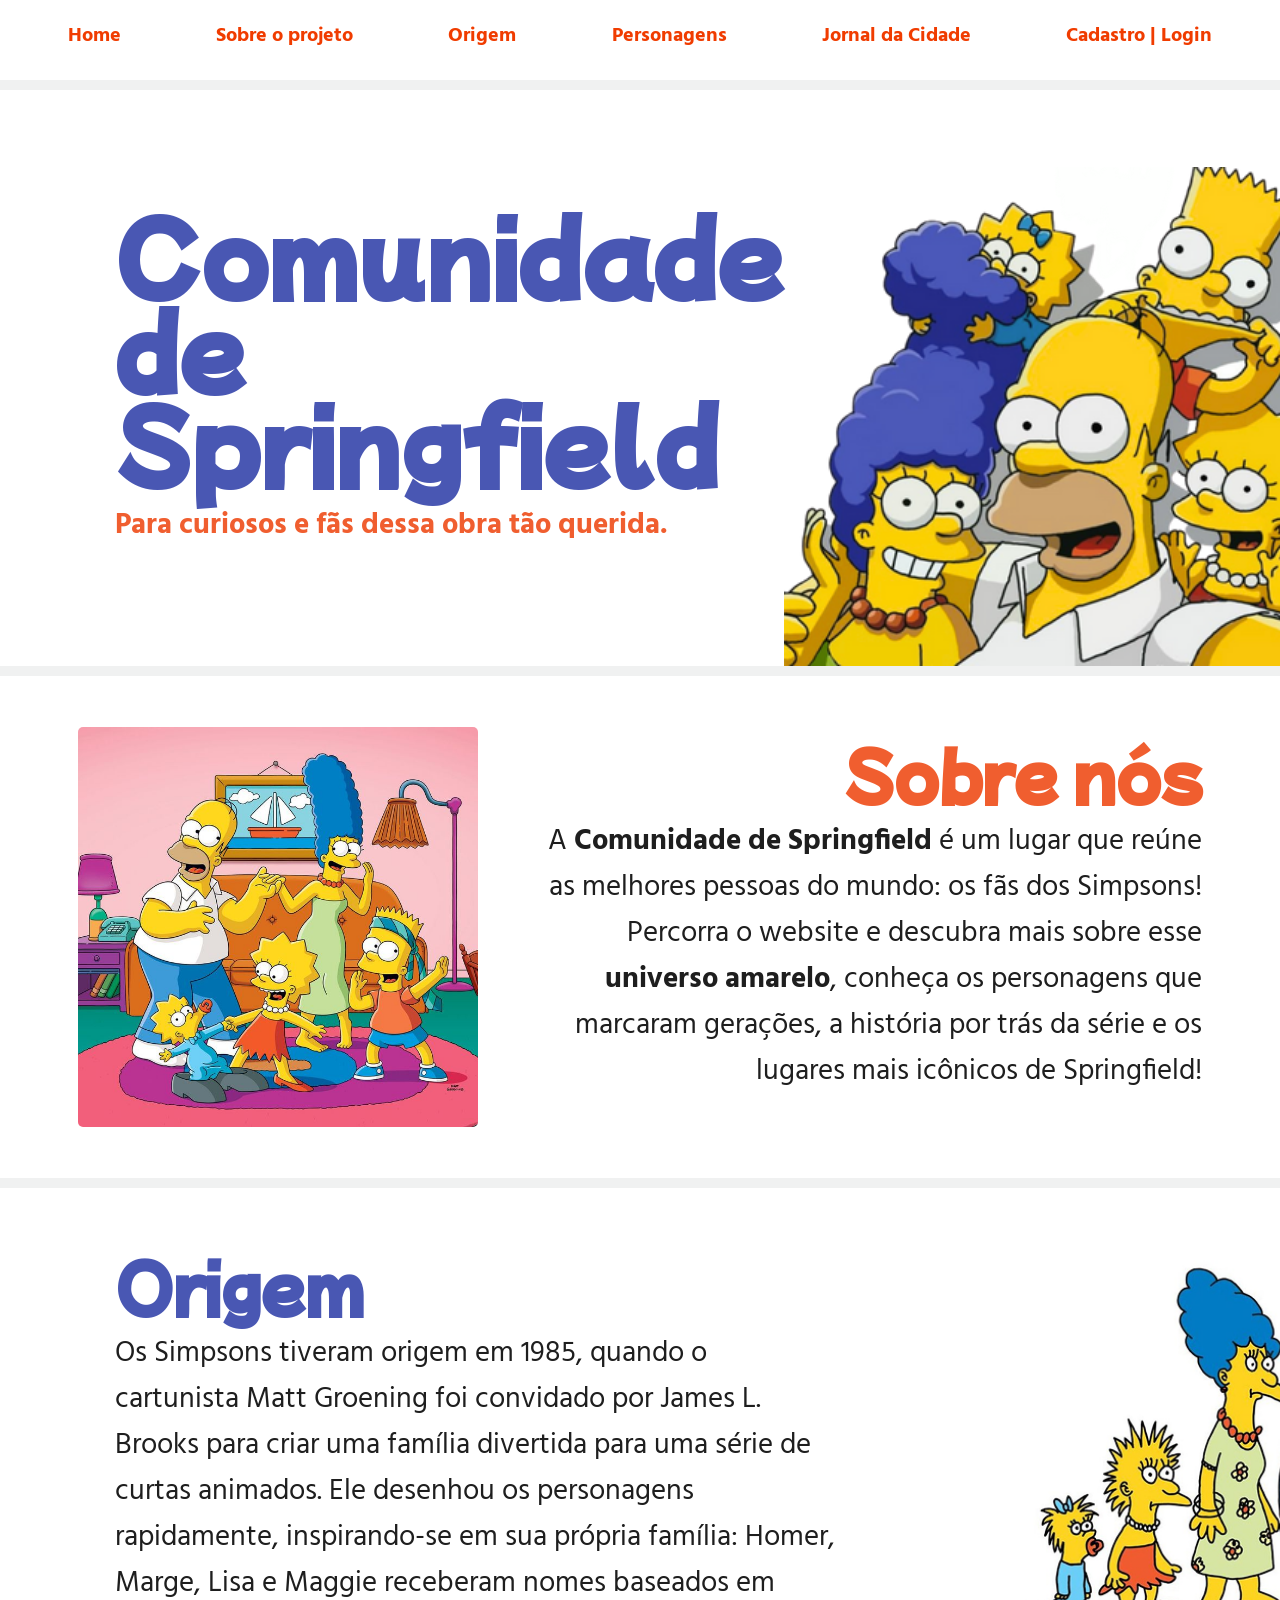
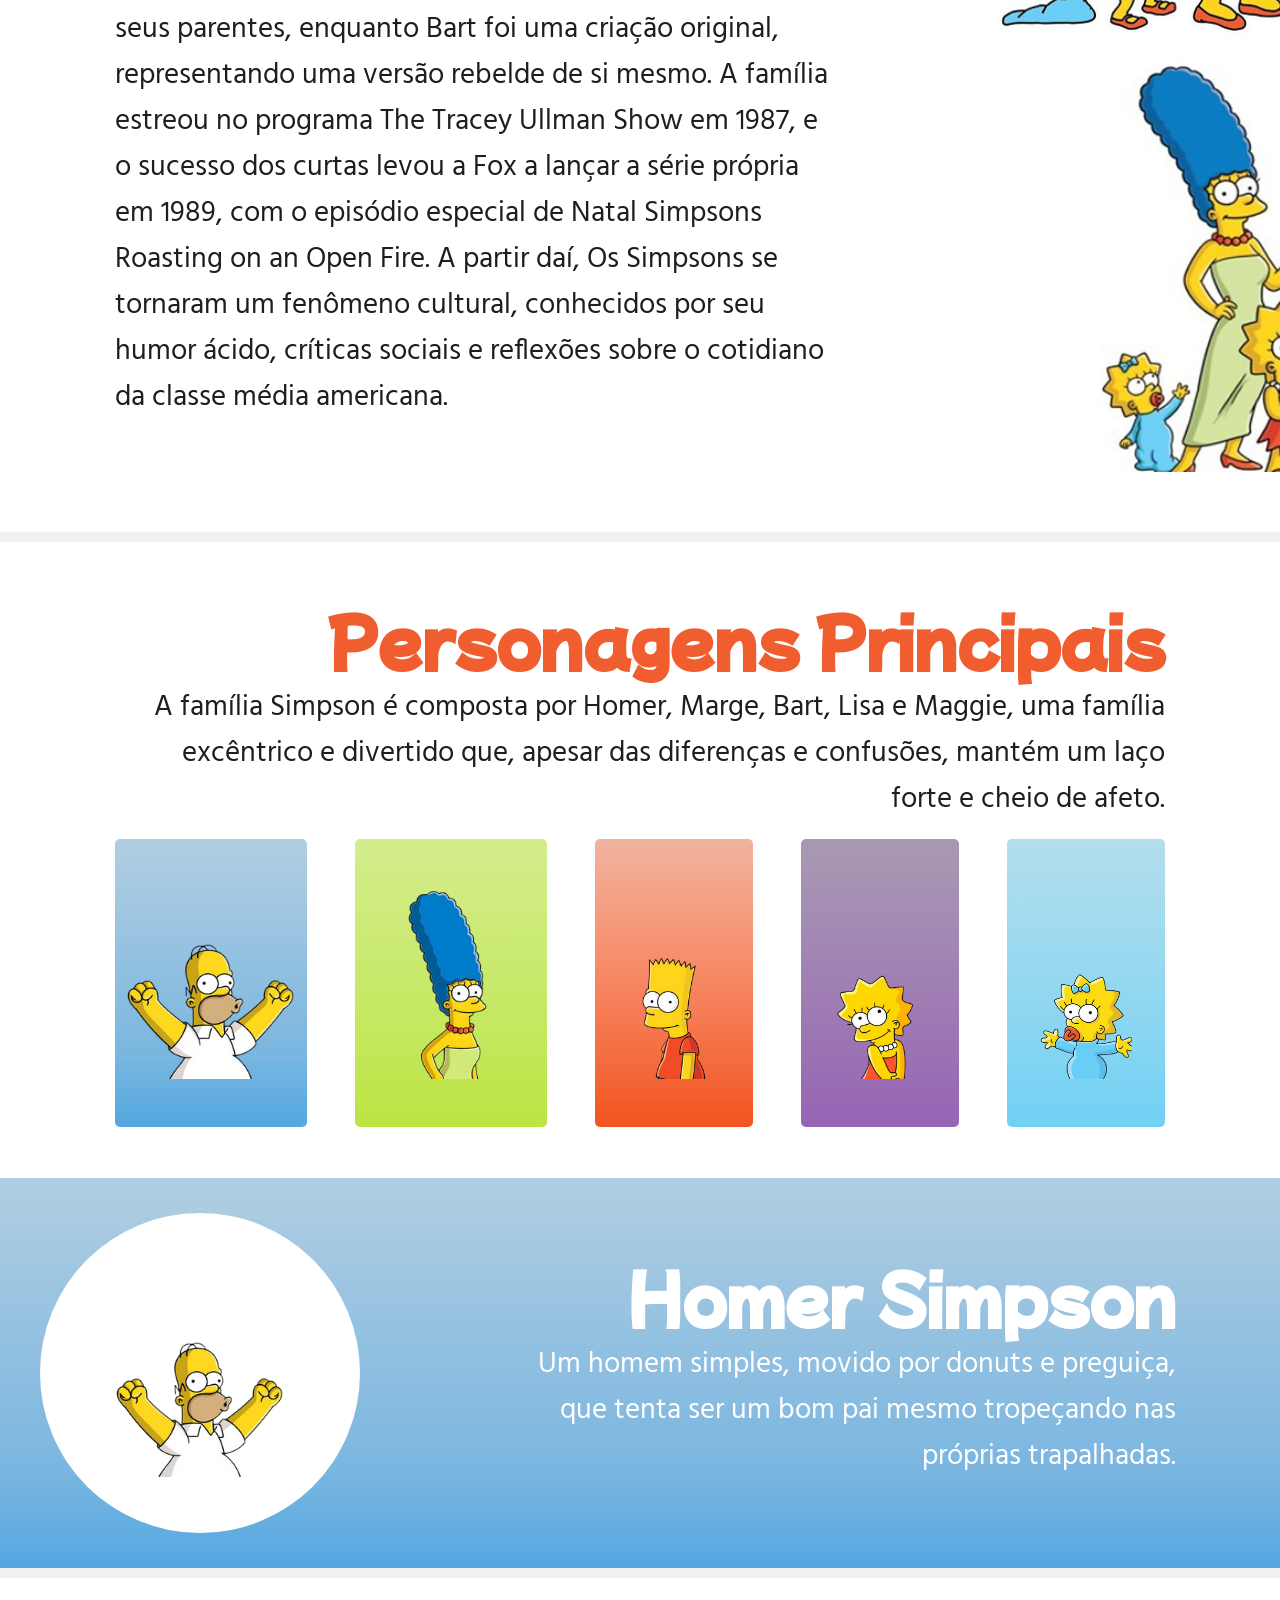
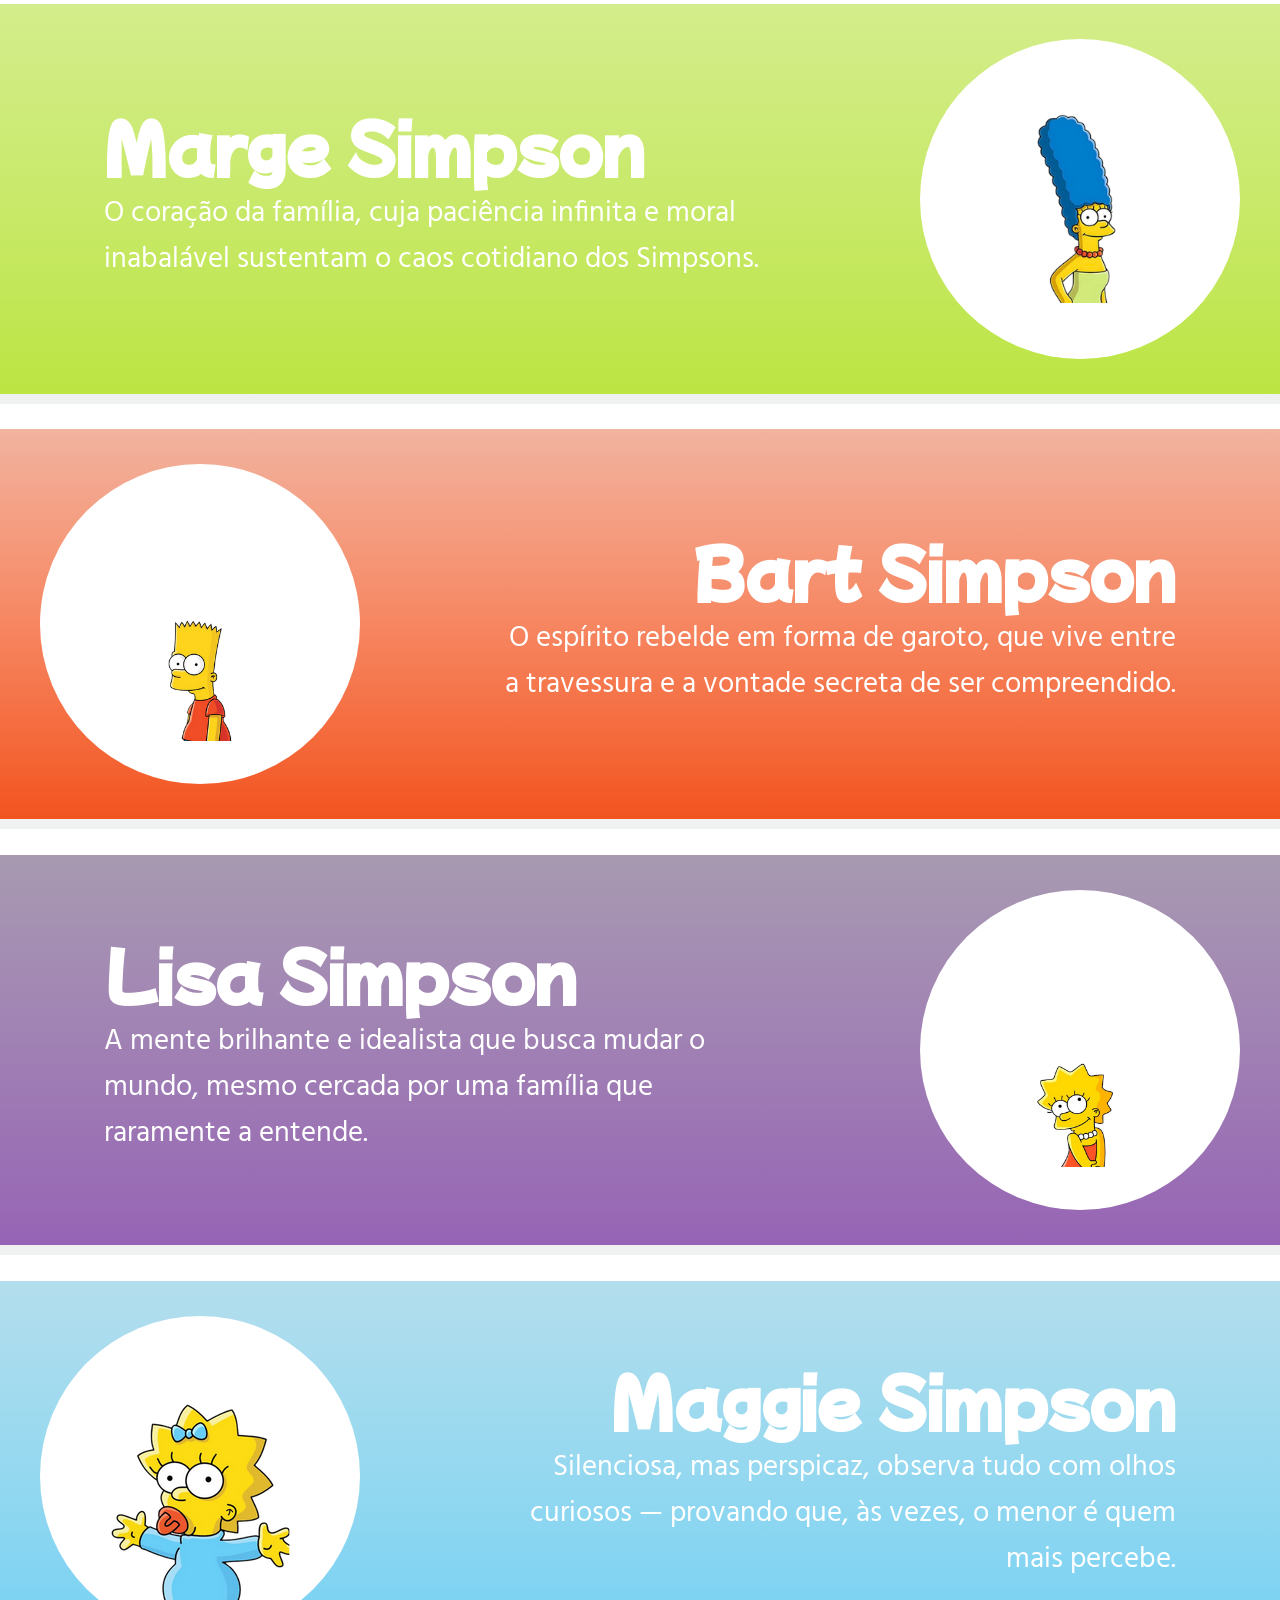
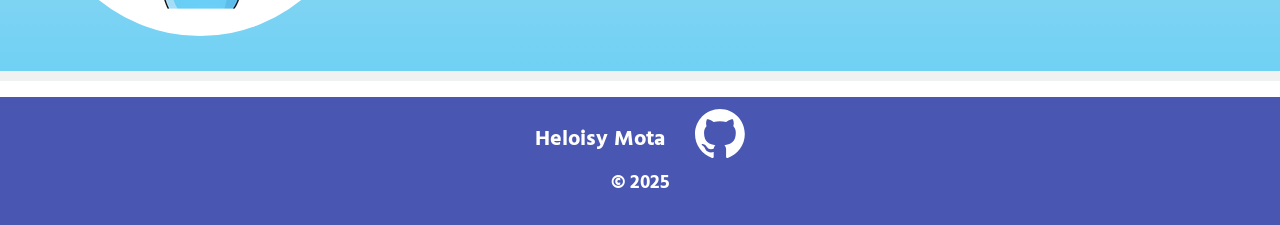
<file: public/index.html>
<!DOCTYPE html>
    <html lang="pt-br">

    <head>
        <meta charset="UTF-8">
        <meta name="viewport" content="width=device-width, initial-scale=1.0">


        <link rel="icon" href="../public/assets/icon-nami.ico" type="image/x-icon">


        <link rel="stylesheet" href="css/style.css">

        <title>Home</title>
    </head>

    <body>
        <header>

            <nav>
                <ul>
                    <li>
                        <a href=index.html>Home</a>
                    </li>
                    <li>
                        <a href=index.html#sobreNos>Sobre o projeto</a>
                    </li>
                    <li>
                        <a href="index.html#origem">Origem</a>
                    </li>
                    <li>
                        <a href="index.html#personagem">Personagens</a>
                    </li>
                    <li>
                        <a href="jornal.html">Jornal da Cidade</a>
                    </li>
                    <li>
                        <a href="cadastro.html">Cadastro | </a><a href="login.html">Login</a>
                    </li>
                </ul>
            </nav>

        </header>

        <main>
            <section id="banner">
                <div id="div_titulo">
                    <h1>Comunidade de Springfield</h1>
                    <h3>Para curiosos e fãs dessa obra tão querida.</h3>
                </div>
                <div id="div_img-banner">
                    <img id="img-banner" src="./assets/imgs/img-banner.png" alt="Imagem de toda a familia simpsons reunida">
                </div>
            </section>

            <section id="sobreNos">
                <img id="img-sobre" src="./assets/imgs/foto-familia3.png" alt="">
                <div class="div_texto">
                    <h1>
                        Sobre nós
                    </h1>
                    <h3>
                        A <b>Comunidade de Springfield</b> é um lugar que reúne as melhores pessoas do mundo: os fãs dos
                        Simpsons!
                        <br>Percorra o website e descubra mais sobre esse <b> universo amarelo</b>, conheça os personagens
                        que marcaram gerações, a história por trás da série e os lugares mais icônicos de Springfield!
                    </h3>
                </div>
            </section>

            <section id="origem">
                <div class="div_texto">
                    <h1>Origem</h1>

                    <h3>
                        Os Simpsons tiveram origem em 1985, quando o cartunista Matt Groening foi convidado por James L.
                        Brooks para criar uma família divertida para uma série de curtas animados. Ele desenhou os
                        personagens rapidamente, inspirando-se em sua própria família: Homer, Marge, Lisa e Maggie receberam
                        nomes baseados em seus parentes, enquanto Bart foi uma criação original, representando uma versão
                        rebelde de si mesmo. A família estreou no programa The Tracey Ullman Show em 1987, e o sucesso dos
                        curtas levou a Fox a lançar a série própria em 1989, com o episódio especial de Natal Simpsons
                        Roasting on an Open Fire. A partir daí, Os Simpsons se tornaram um fenômeno cultural, conhecidos
                        por seu humor ácido, críticas sociais e reflexões sobre o cotidiano da classe média americana.
                    </h3>
                </div>
                <div id="div_img-origem">
                    <img id="img-simpAntigo" src="assets/imgs/img-simpAntigo.png" alt="">
                    <img id="img-simpAtual" src="assets/imgs/img-simpAtual.png" alt="">
                </div>
            </section>

            <section id="personagem">

                <div class="div_texto tituloP">
                    <h1>Personagens Principais</h1>
                    <h3>A família Simpson é composta por Homer, Marge, Bart, Lisa e Maggie, uma família excêntrico e
                        divertido que, apesar das diferenças e confusões, mantém um laço forte e cheio de afeto.</h3>
                </div>

                <div id="div_cards">
                    <div class="card card1">
                        <a href="index.html#homer"><img id="img-homer-card" src="./assets/imgs/img-homer-card.png" alt=""></a>
                    </div>
                    <div class="card card2">
                        <a href="index.html#marge"><img id="img-marge-card" src="./assets/imgs/img-marge-card.png" alt=""></a>
                    </div>
                    <div class="card card3">
                        <a href="index.html#bart"><img id="img-bart-card" src="./assets/imgs/img-bart-card.png" alt=""></a>
                    </div>
                    <div class="card card4">
                        <a href="index.html#lisa"><img id="img-lisa-card" src="./assets/imgs/img-lisa-card.png" alt=""></a>
                    </div>
                    <div class="card card5">
                        <a href="index.html#maggie"><img id="img-mag-card" src="./assets/imgs/img-mag-card.png" alt=""></a>
                    </div>
                </div>

            

            </section>

            <section id="apresentacaoPersonagem">
                <div id="div_apresentacao">

                    <div class="div_personagem p1" id="homer">

                        <div class="circulo-perso ">
                            <img id="img-homer-card" src="./assets/imgs/img-homer-card.png" alt=""></a>
                        </div>

                        <div class="div_texto impar">
                            <h1>Homer Simpson</h1>
                            <h3>Um homem simples, movido por donuts e preguiça, que tenta ser um bom pai mesmo tropeçando
                                nas próprias trapalhadas.</h3>
                        </div>

                    </div>

                    <div class="div_personagem p2 " id="marge">

                        <div class="div_texto par">
                            <h1>Marge Simpson</h1>
                            <h3>O coração da família, cuja paciência infinita e moral inabalável sustentam o caos cotidiano
                                dos Simpsons.</h3>
                        </div>
                        <div class="circulo-perso">

                            <img id="img-marge-card" src="./assets/imgs/img-marge-card.png" alt="">
                        </div>

                    </div>

                    <div class="div_personagem p3" id="bart">
                        <div class="circulo-perso">

                            <img id="img-bart-card" src="./assets/imgs/img-bart-card.png" alt="">
                        </div>
                        <div class="div_texto impar">
                            <h1>Bart Simpson</h1>
                            <h3>O espírito rebelde em forma de garoto, que vive entre a travessura e a vontade secreta
                                de ser compreendido.</h3>
                        </div>
                    </div>

                    <div class="div_personagem p4" id="lisa">

                        <div class="div_texto par">
                            <h1>Lisa Simpson</h1>
                            <h3>A mente brilhante e idealista que busca mudar o mundo, mesmo cercada por uma família que
                                raramente a entende.</h3>
                        </div>
                        <div class="circulo-perso">

                            <img id="img-lisa-card" src="./assets/imgs/img-lisa-card.png" alt="">
                        </div>

                    </div>
                    <div class="div_personagem p5" id="maggie">
                        <div class="circulo-perso">

                            <img id="img-maggie-card" src="./assets/imgs/img-mag-card.png" alt="">
                        </div>
                        <div class="div_texto impar">
                            <h1>Maggie Simpson</h1>
                            <h3>Silenciosa, mas perspicaz, observa tudo com olhos curiosos — provando que, às vezes, o
                                menor é quem mais percebe.</h3>
                        </div>
                    </div>
                    </div>

            </section>
        
        </main>

        <footer>
            <div class="div_conteudo-footer">
                <div class="footer-p1">
                    <h3>Heloisy Mota</h3>
                    <a href="https://github.com/HeloisyOM/projetoIndividual"><img src="./assets/imgs/logo-git.svg" alt="logo git hub" width="50px"></a>
                </div>
                <div class="footer-p2">
                <h4>© 2025</h4>
                </div>
            </div>
        </footer>

    </body>
    </html>
</file>
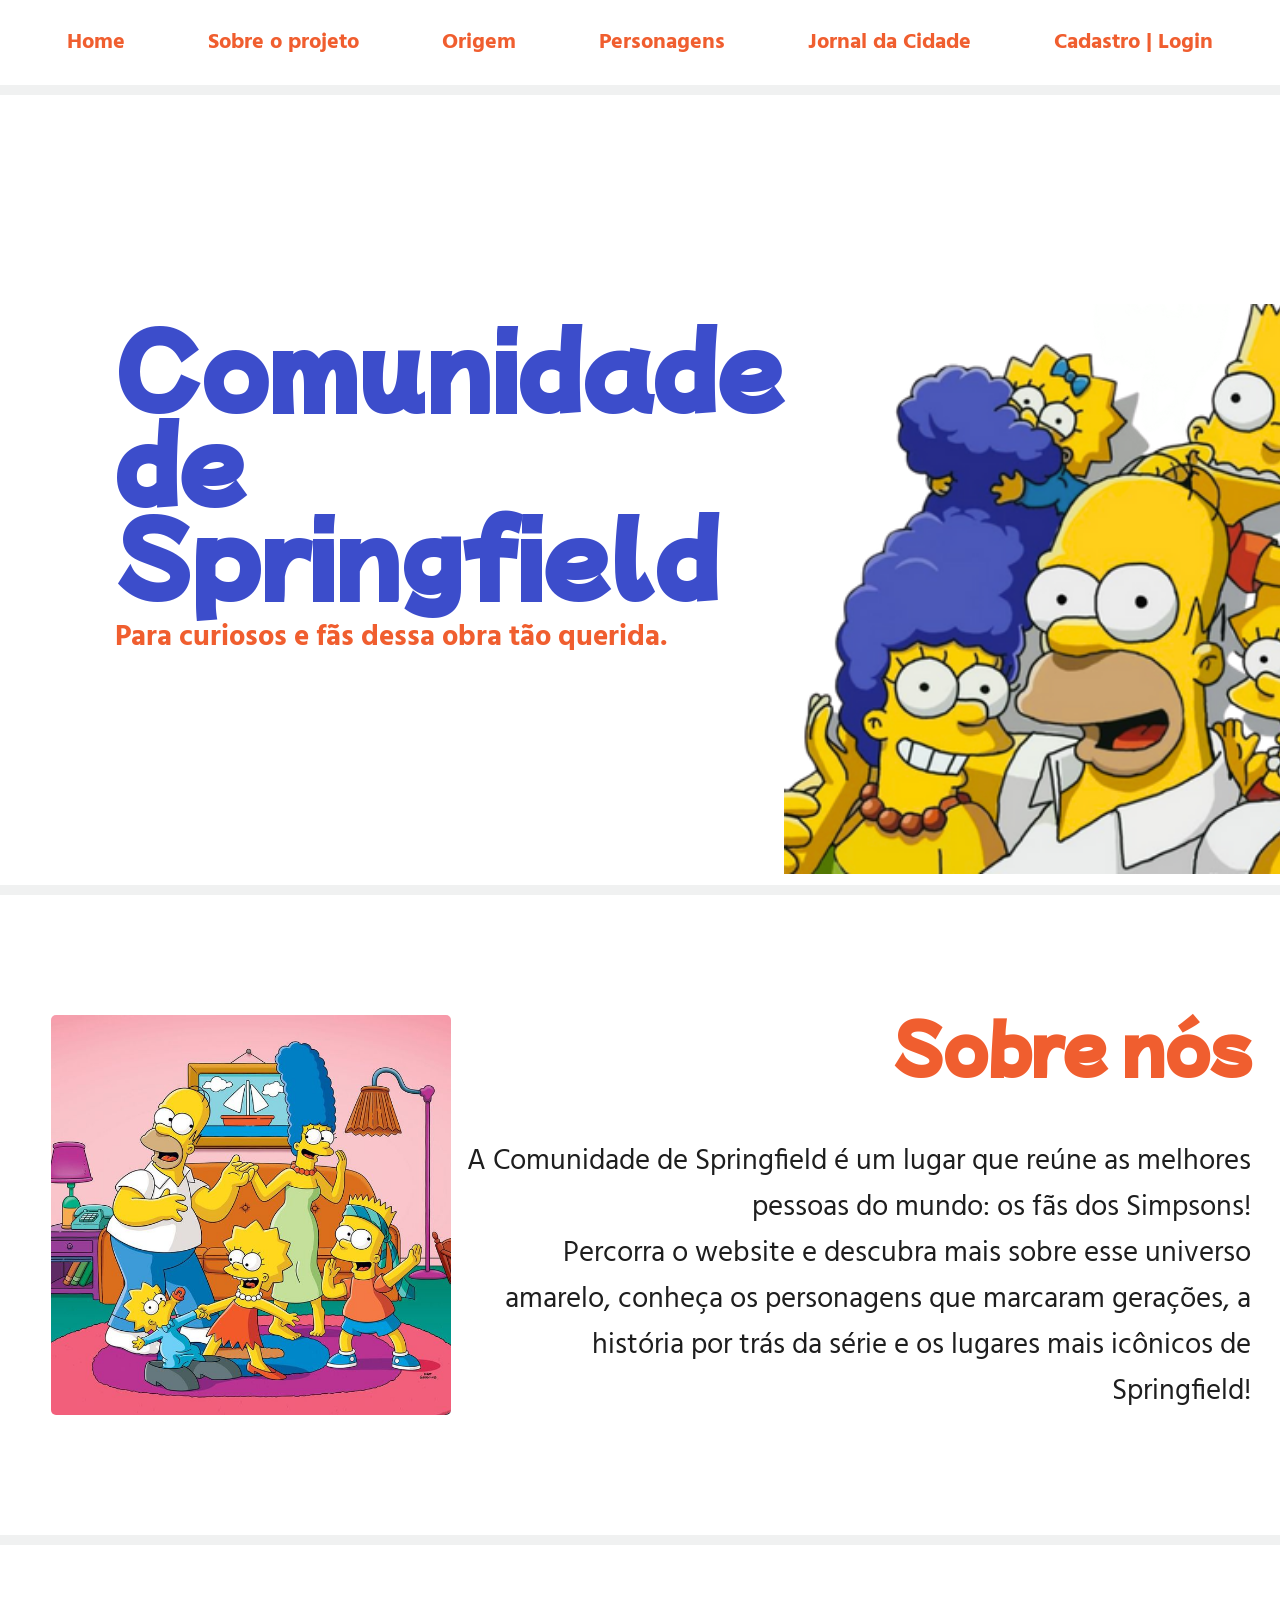
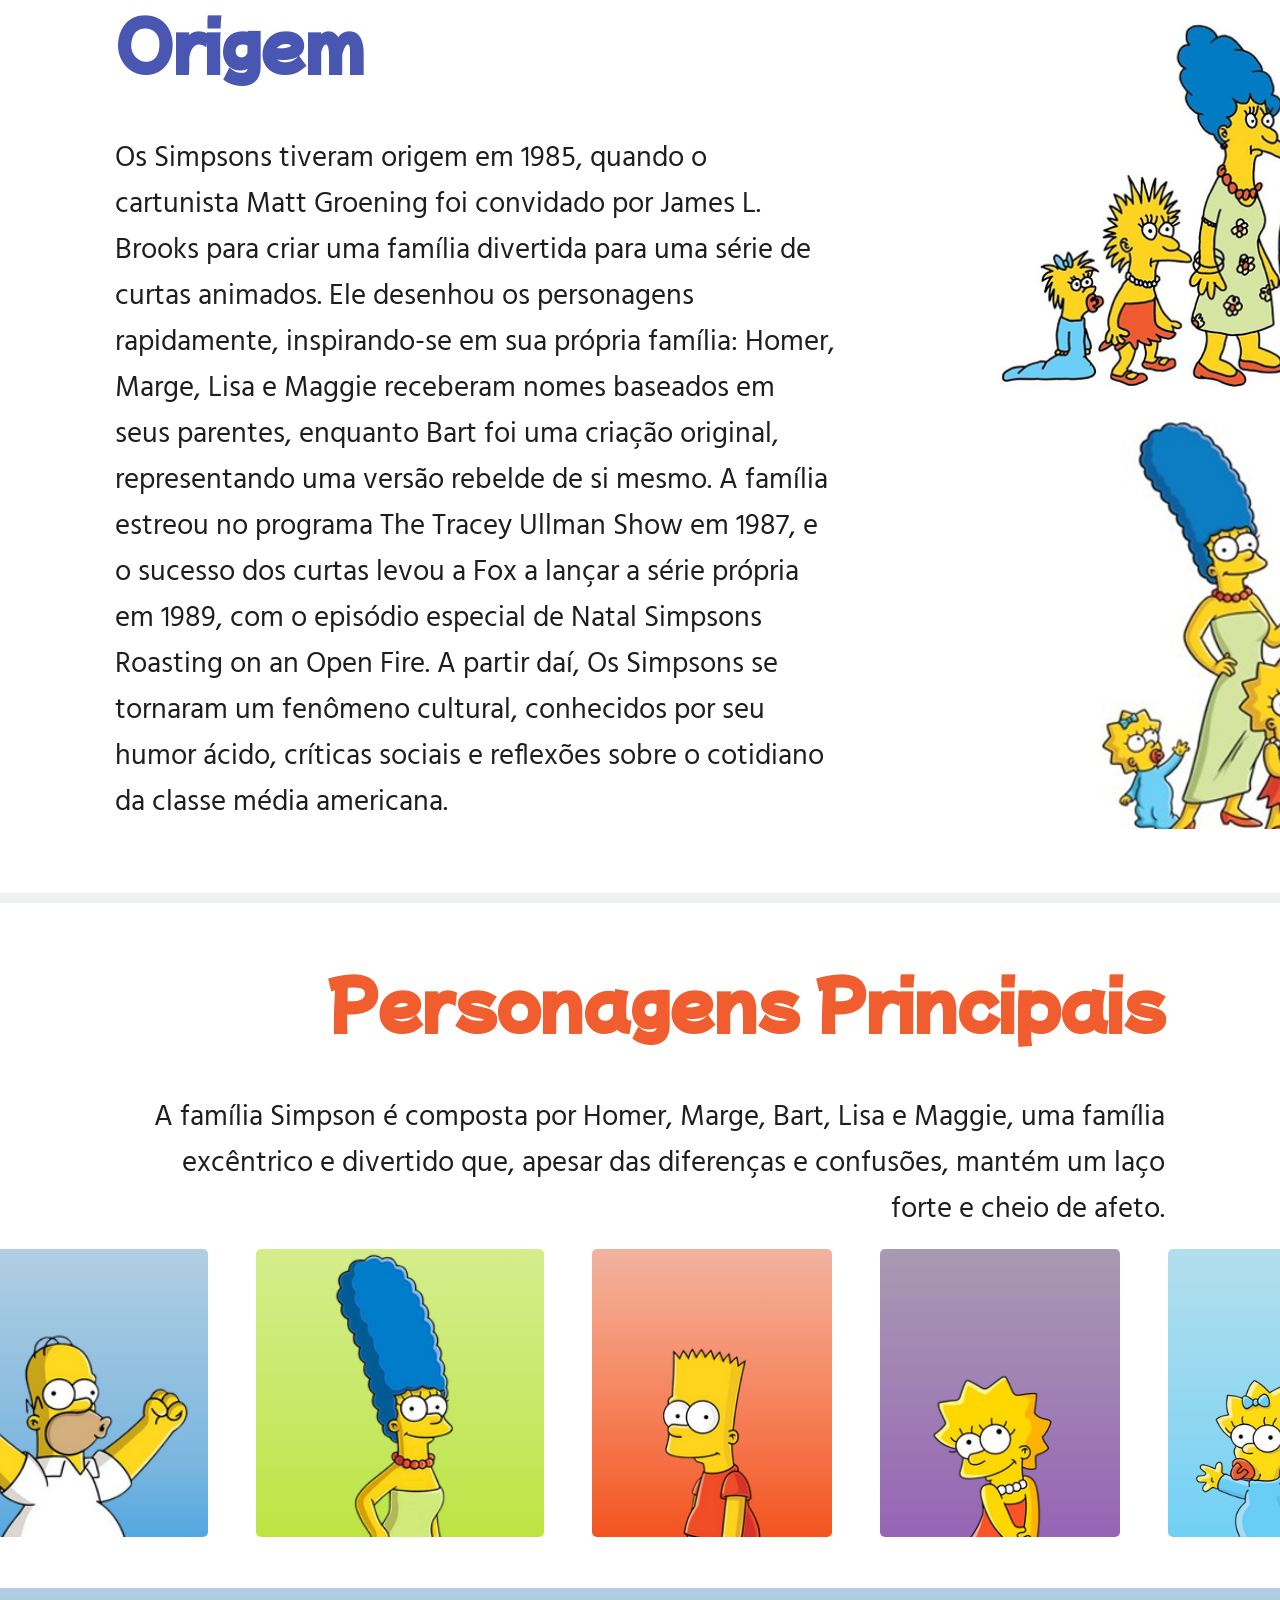
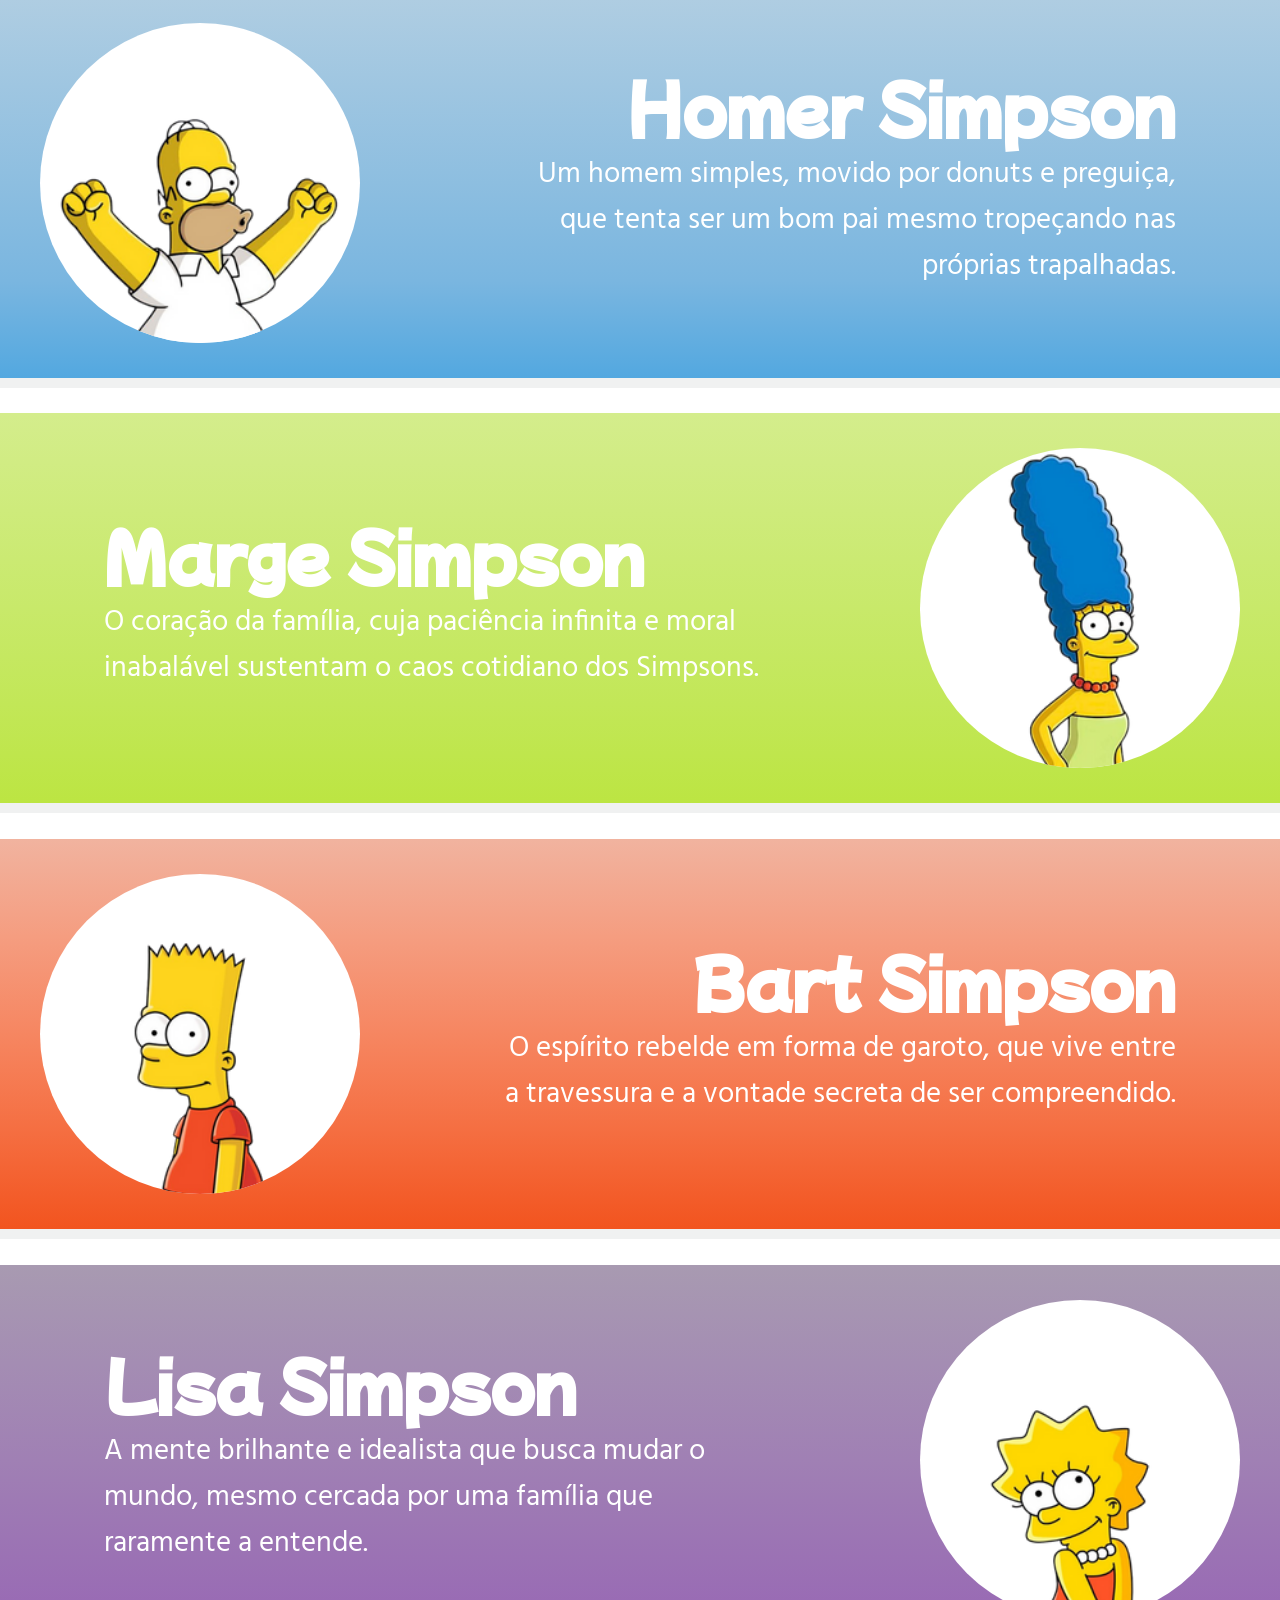
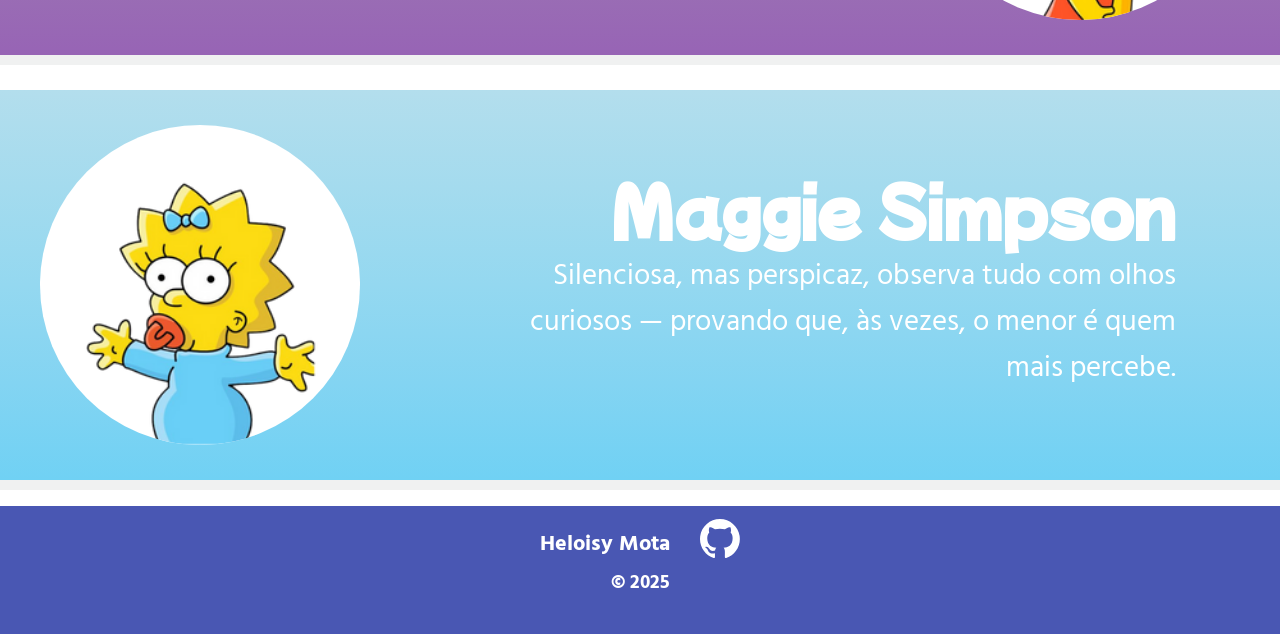
<file: web-data-viz/public/index.html>
<!DOCTYPE html>
    <html lang="pt-br">

    <head>
        <meta charset="UTF-8">
        <meta name="viewport" content="width=device-width, initial-scale=1.0">


        <link rel="icon" href="../public/assets/icon-nami.ico" type="image/x-icon">


        <link rel="stylesheet" href="css/style.css">

        <title>Home</title>
    </head>

    <body>
        <header>

            <nav>
                <ul>
                    <li>
                        <a href=index.html>Home</a>
                    </li>
                    <li>
                        <a href=index.html#sobreNos>Sobre o projeto</a>
                    </li>
                    <li>
                        <a href="index.html#origem">Origem</a>
                    </li>
                    <li>
                        <a href="index.html#personagem">Personagens</a>
                    </li>
                    <li>
                        <a href="jornal.html">Jornal da Cidade</a>
                    </li>
                    <li>
                        <a href="cadastro.html">Cadastro | </a><a href="login.html">Login</a>
                    </li>
                </ul>
            </nav>

        </header>

        <main>
            <section id="banner">
                <div id="div_titulo">
                    <h1>Comunidade de Springfield</h1>
                    <h3>Para curiosos e fãs dessa obra tão querida.</h3>
                </div>
                <div id="div_img-banner">
                    <img id="img-banner" src="./assets/imgs/img-banner.png" alt="Imagem de toda a familia simpsons reunida">
                </div>
            </section>

            <section id="sobreNos">
                <img id="img-sobre" src="./assets/imgs/foto-familia3.png" alt="">
                <div class="div_texto">
                    <h1>
                        Sobre nós
                    </h1>
                    <h3>
                        A <span>Comunidade de Springfield</span> é um lugar que reúne as melhores pessoas do mundo: os fãs dos
                        Simpsons!
                        <br>Percorra o website e descubra mais sobre esse <span> universo amarelo</span>, conheça os personagens
                        que marcaram gerações, a história por trás da série e os lugares mais icônicos de Springfield!
                    </h3>
                </div>
            </section>

            <section id="origem">
                <div class="div_texto">
                    <h1>Origem</h1>

                    <h3>
                        Os Simpsons tiveram origem em 1985, quando o cartunista Matt Groening foi convidado por James L.
                        Brooks para criar uma família divertida para uma série de curtas animados. Ele desenhou os
                        personagens rapidamente, inspirando-se em sua própria família: Homer, Marge, Lisa e Maggie receberam
                        nomes baseados em seus parentes, enquanto Bart foi uma criação original, representando uma versão
                        rebelde de si mesmo. A família estreou no programa The Tracey Ullman Show em 1987, e o sucesso dos
                        curtas levou a Fox a lançar a série própria em 1989, com o episódio especial de Natal Simpsons
                        Roasting on an Open Fire. A partir daí, Os Simpsons se tornaram um fenômeno cultural, conhecidos
                        por seu humor ácido, críticas sociais e reflexões sobre o cotidiano da classe média americana.
                    </h3>
                </div>
                <div id="div_img-origem">
                    <img id="img-simpAntigo" src="assets/imgs/img-simpAntigo.png" alt="">
                    <img id="img-simpAtual" src="assets/imgs/img-simpAtual.png" alt="">
                </div>
            </section>

            <section id="personagem">

                <div class="div_texto tituloP">
                    <h1>Personagens Principais</h1>
                    <h3>A família Simpson é composta por Homer, Marge, Bart, Lisa e Maggie, uma família excêntrico e
                        divertido que, apesar das diferenças e confusões, mantém um laço forte e cheio de afeto.</h3>
                </div>

                <div id="div_cards">
                    <div class="card card1">
                        <a href="index.html#homer"><img id="img-homer-card" src="./assets/imgs/img-homer-card.png" alt=""></a>
                    </div>
                    <div class="card card2">
                        <a href="index.html#marge"><img id="img-marge-card" src="./assets/imgs/img-marge-card.png" alt=""></a>
                    </div>
                    <div class="card card3">
                        <a href="index.html#bart"><img id="img-bart-card" src="./assets/imgs/img-bart-card.png" alt=""></a>
                    </div>
                    <div class="card card4">
                        <a href="index.html#lisa"><img id="img-lisa-card" src="./assets/imgs/img-lisa-card.png" alt=""></a>
                    </div>
                    <div class="card card5">
                        <a href="index.html#maggie"><img id="img-mag-card" src="./assets/imgs/img-mag-card.png" alt=""></a>
                    </div>
                </div>
            </section>

            <section id="apresentacaoPersonagem">
                <div id="div_apresentacao">

                    <div class="div_personagem p1" id="homer">

                        <div class="circulo-perso ">
                            <img id="img-homer-card" src="./assets/imgs/img-homer-card.png" alt=""></a>
                        </div>

                        <div class="div_texto impar">
                            <h1>Homer Simpson</h1>
                            <h3>Um homem simples, movido por donuts e preguiça, que tenta ser um bom pai mesmo tropeçando
                                nas próprias trapalhadas.</h3>
                        </div>

                    </div>

                    <div class="div_personagem p2 " id="marge">

                        <div class="div_texto par">
                            <h1>Marge Simpson</h1>
                            <h3>O coração da família, cuja paciência infinita e moral inabalável sustentam o caos cotidiano
                                dos Simpsons.</h3>
                        </div>
                        <div class="circulo-perso">

                            <img id="img-marge-card" src="./assets/imgs/img-marge-card.png" alt="">
                        </div>

                    </div>

                    <div class="div_personagem p3" id="bart">
                        <div class="circulo-perso">

                            <img id="img-bart-card" src="./assets/imgs/img-bart-card.png" alt="">
                        </div>
                        <div class="div_texto impar">
                            <h1>Bart Simpson</h1>
                            <h3>O espírito rebelde em forma de garoto, que vive entre a travessura e a vontade secreta
                                de ser compreendido.</h3>
                        </div>
                    </div>

                    <div class="div_personagem p4" id="lisa">

                        <div class="div_texto par">
                            <h1>Lisa Simpson</h1>
                            <h3>A mente brilhante e idealista que busca mudar o mundo, mesmo cercada por uma família que
                                raramente a entende.</h3>
                        </div>
                        <div class="circulo-perso">

                            <img id="img-lisa-card" src="./assets/imgs/img-lisa-card.png" alt="">
                        </div>

                    </div>
                    <div class="div_personagem p5" id="maggie">
                        <div class="circulo-perso">

                            <img id="img-maggie-card" src="./assets/imgs/img-mag-card.png" alt="">
                        </div>
                        <div class="div_texto impar">
                            <h1>Maggie Simpson</h1>
                            <h3>Silenciosa, mas perspicaz, observa tudo com olhos curiosos — provando que, às vezes, o
                                menor é quem mais percebe.</h3>
                        </div>
                    </div>
                    </div>

            </section>
        
        </main>

        <footer>
            <div class="div_conteudo-footer">
                <div class="footer-p1">
                    <h3>Heloisy Mota</h3>
                    <a href="https://github.com/HeloisyOM/ComunidadeDeSpringfield.git"><img src="./assets/icon/logo-git.svg" alt="logo git hub" width="40px"></a>
                </div>
                <div class="footer-p2">
                <h4>© 2025</h4>
                </div>
            </div>
        </footer>

    </body>
    </html>
</file>
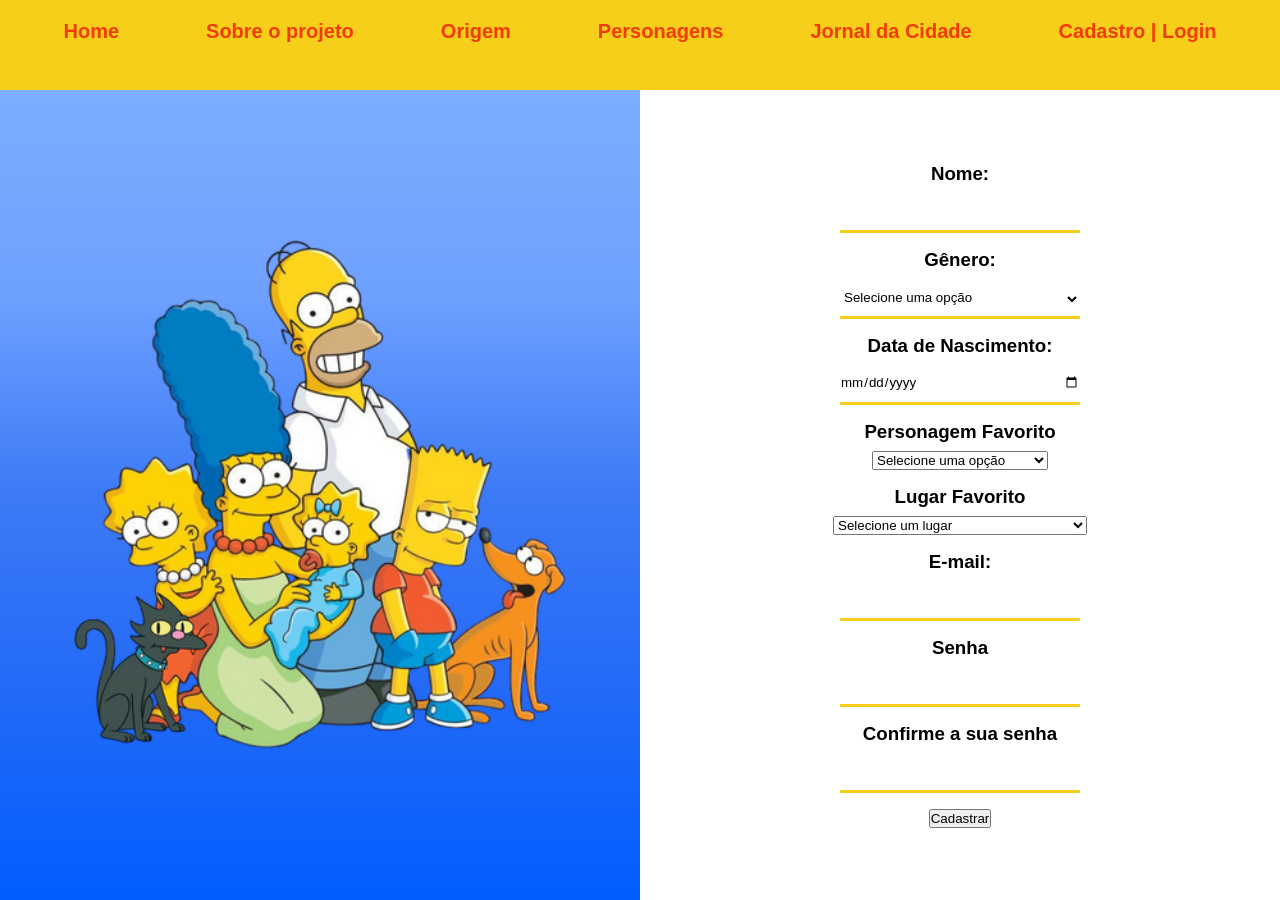
<file: public/cadastro.html>
<!DOCTYPE html>
    <html lang="pt-br">

    <head>
    <meta charset="UTF-8">
    <meta name="viewport" content="width=device-width, initial-scale=1.0">

  <script src="./js/sessao.js"></script>

    <link rel="icon" href="../public/assets/icon-nami.ico" type="image/x-icon">


    <link rel="stylesheet" href="css/cadLogin.css">

    <title>Cadastre-se</title>
    </head>

    <body>
    <header>

    <nav>
        <ul>
            <li>
                <a href=index.html>Home</a>
            </li>
            <li>
                <a href=index.html#sobreNos>Sobre o projeto</a>
            </li>
            <li>
                <a href="index.html#origem">Origem</a>
            </li>
            <li>
                <a href="index.html#personagem">Personagens</a>
            </li>
            <li>
                <a href=jornal.html>Jornal da Cidade</a>
            </li>
            <li>
                <a href="cadastro.html">Cadastro | </a><a href="login.html">Login</a>
            </li>
        </ul>
    </nav>

    </header>

    <main>
        <div class="alerta_erro">
      <div class="card_erro" id="cardErro">
        <span id="mensagem_erro"></span>
      </div>
    </div>
    <div id="div_lateral">
      <img src="../public/assets/imgs/img-banner2.png" id="img-cad" alt="Ajudante do papai noel e a bola de neve II">
    </div>
    <div id="div_conteudo-cadastro">
    
        <div id="cadastro_p1">

                <div class="div_campo">
                    <h3>Nome:</h3>
                    <input type="text" id="input_nome" class="campo">
                </div>

                <div class="div_campo">
                    <h3>Gênero:</h3>
                    <select id="select_genero" class="campo">
                        <option disabled selected value="#">Selecione uma opção</option>
                        <option value="F">Feminino</option>
                        <option value="M">Masculino</option>
                        <option value="O">Outros</option>
                    </select>
                </div>
                <div class="div_campo">

                    <h3>Data de Nascimento:</h3>
                    <input type="date" id="input_dtNasc"class="campo">
                </div>
                <div class="div_campo">
                    <h3>Personagem Favorito</h3>
                    <select id="select_personagem">
                    <option disabled selected value="#">Selecione uma opção</option>
                    <option value="10">Homer Simpson</option>
                    <option value="11">Marge Simpson</option>
                    <option value="12">Bart Simpson</option>
                    <option value="13">Lisa Simpson</option>
                    <option value="14">Maggie Simpson</option>
                    <option value="15">Sideshow Bob</option>
                    <option value="16">Ned Flanders</option>
                    <option value="17">Milhouse Van Houten</option>
                    <option value="18">Krusty</option>
                    <option value="19">Moe Szyslak</option>
                    <option value="20">Chef Wiggum</option>
                    <option value="21">Ralph Wiggum</option>
                    <option value="22">Apu Nahasapeemapetilon</option>
                    <option value="23">Montgomery Burns</option>
                    <option value="24">Smithers</option>
                    <option value="25">Cara dos Quadrinhos</option>
                    <option value="26">Nelson Muntz</option>
                    <option value="27">Edna Krabappel</option>
                    <option value="28">Skinner</option>
                    <option value="29">Patty Bouvier</option>
                    <option value="30">Selma Bouvier</option>
                </select>
                </div>

                <div class="div_campo">
                    <h3>Lugar Favorito</h3>
                    <select id="select_lugar">
                        <option disabled selected value="#">Selecione um lugar</option>
                        <option value="20">Bar do Moe</option>
                        <option value="21">A Casa dos Simpsons</option>
                        <option value="22">Usina Nuclear de Springfield</option>
                        <option value="23">Escola Elementar de Springfield</option>
                        <option value="24">Kwik-E-Mart</option>
                        <option value="25">Igreja de Springfield</option>
                        <option value="26">Krusty Burger</option>
                        <option value="27">Hospital Geral de Springfield</option>
                        <option value="28">Prefeitura de Springfield</option>
                        <option value="29">Departamento de Polícia de Springfield</option>
                        <option value="30">Casa do Flanders</option>
                        <option value="31">Casa do Milhouse</option>
                        <option value="32">Canal 6 (TV)</option>
                        <option value="33">Incêndio de Pneus (Tire Fire)</option>
                        <option value="34">Museu de Springfield</option>
                        <option value="35">Estádio de Springfield</option>
                        <option value="36">Asilo – Retirement Castle</option>
                    </select>

                </div>
                
                <div class="div_campo">
                    <h3>E-mail:</h3>
                    <input type="text" id="input_email"class="campo">
                </div>

                <div class="div_campo">
                    <h3>Senha</h3>
                    <input type="text" id="input_senha"class="campo">
                </div>

                <div class="div_campo">
                    <h3>Confirme a sua senha</h3>
                    <input type="text" id="input_confirmacao"class="campo">
                </div>
                
                <div class="div_btn">
                    <button onclick="cadastrar()">Cadastrar</button>
                </div>


            </div>

        <div id="cadastro_p2" style="display: none;">
            <div class="div_campo">
                    <h3>Por que você gosta tanto de Simpsons?</h3>
                    <textarea name="" maxlength=200 id="txtArea_msg"></textarea>
                </div>
                <button onclick="cadastrarMensagem()">Enviar</button>
        </div>
            <div id="div_aguardar" class="loading-div">
        </div>

        <div id="div_erros_login"></div>
    </div>

    </main>



    </body>

    </html>
<script>

  // Array para armazenar empresas cadastradas para validação de código de ativação 

  var idUsuarioAtual =0;

  function cadastrar() {
    // aguardar();

    //Recupere o valor da nova input pelo nome do id
    // Agora vá para o método fetch logo abaixo
    var personagem = select_personagem.value;
    var lugarFavorito = select_lugar.value;
    var nome = input_nome.value;
    var dtNasc = input_dtNasc.value;
    var genero = select_genero.value;
    var email = input_email.value;
    var senha = input_senha.value;
    var confirmacaoSenha = input_confirmacao.value;

    // Verificando se há algum campo em branco
    if (
      nome == "" ||
      email == "" ||
      senha == "" ||
      confirmacaoSenha == "" 
    ) {
      cardErro.style.display = "block";
      mensagem_erro.innerHTML =
        "(Mensagem de erro para todos os campos em branco)";

      finalizarAguardar();
      return false;
    } 
   else {
      setInterval(sumirMensagem, 5000);
    }

    /* // Verificando se o código de ativação é de alguma empresa cadastrada
    for (let i = 0; i < listaEmpresasCadastradas.length; i++) {
      if (listaEmpresasCadastradas[i].codigo_ativacao == codigoVar) {
        idEmpresaVincular = listaEmpresasCadastradas[i].id
        console.log("Código de ativação válido.");
        break;
      } else {
        cardErro.style.display = "block";
        mensagem_erro.innerHTML = "(Mensagem de erro para código inválido)";
        finalizarAguardar();
      }
    } */

    // Enviando o valor da nova input
    fetch("/usuarios/cadastrar", {
      method: "POST",
      headers: {
        "Content-Type": "application/json",
      },
      body: JSON.stringify({
        // crie um atributo que recebe o valor recuperado aqui
        // Agora vá para o arquivo routes/usuario.js
        personagemServer : personagem,
        lugarfavServer : lugarFavorito,
        nomeServer: nome,
        dtnascServer: dtNasc,
        generoServer : genero,
        emailServer: email,
        senhaServer: senha,
      }),
    })
      .then(function (resposta) {
      console.log("resposta: ", resposta);

       if (!resposta.ok) {
        throw "Houve um erro ao tentar realizar o cadastro!";
       }
       else{
         return resposta.json(); /*retorna em json o que foi mandado no controller para poder armazenar o id*/
       }
      
    })
      .then(json => {
        idUsuarioAtual = json.insertId; /*Armazena o últido id inserido*/
        console.log("ID do usuário cadastrado:", idUsuarioAtual) /*mostra no console*/

          cadastro_p2.style.display = "block";
          cadastro_p1.style.display = "none";
          cardErro.style.display = "block";

          limparFormulario();
          finalizarAguardar();
         
        })
      .catch(function (resposta) {
        console.log(`#ERRO: ${resposta}`);
        finalizarAguardar();
      });

    return false;
  }

  /* // Listando empresas cadastradas 
  function listar() {
    fetch("/empresas/listar", {
      method: "GET",
    })
      .then(function (resposta) {
        resposta.json().then((empresas) => {
          empresas.forEach((empresa) => {
            listaEmpresasCadastradas.push(empresa);

            console.log("listaEmpresasCadastradas")
            console.log(listaEmpresasCadastradas[0].codigo_ativacao)
          });
        });
      })
      .catch(function (resposta) {
        console.log(`#ERRO: ${resposta}`);
      });
  }
 */

 function cadastrarMensagem(){

    var mensagem = txtArea_msg.value
      fetch("/mensagem/cadastrar", {
      method: "POST",
      headers: {
        "Content-Type": "application/json",
      },
      body: JSON.stringify({
        // crie um atributo que recebe o valor recuperado aqui
        // Agora vá para o arquivo routes/usuario.js
       
        msgServer:mensagem,
        idUsuario: idUsuarioAtual
      }),
    })
      .then(function (resposta) {
        console.log("resposta: ", resposta);

        if (resposta.ok) {
         
          mensagem_erro.innerHTML =
            "Cadastro realizado com sucesso! Redirecionando para tela de Login...";

          setTimeout(() => {
            window.location = "login.html";
          }, "2000");

          cardErro.style.display = "block";

      /* finalizarAguardar();*/
         } else {
          throw "Houve um erro ao tentar realizar o cadastro!";
        }
      })
      .catch(function (resposta) {
        console.log(`#ERRO: ${resposta}`);
        finalizarAguardar();
      });
    return false;
  }

  function sumirMensagem() {
    cardErro.style.display = "none";
  }
</script>
</file>
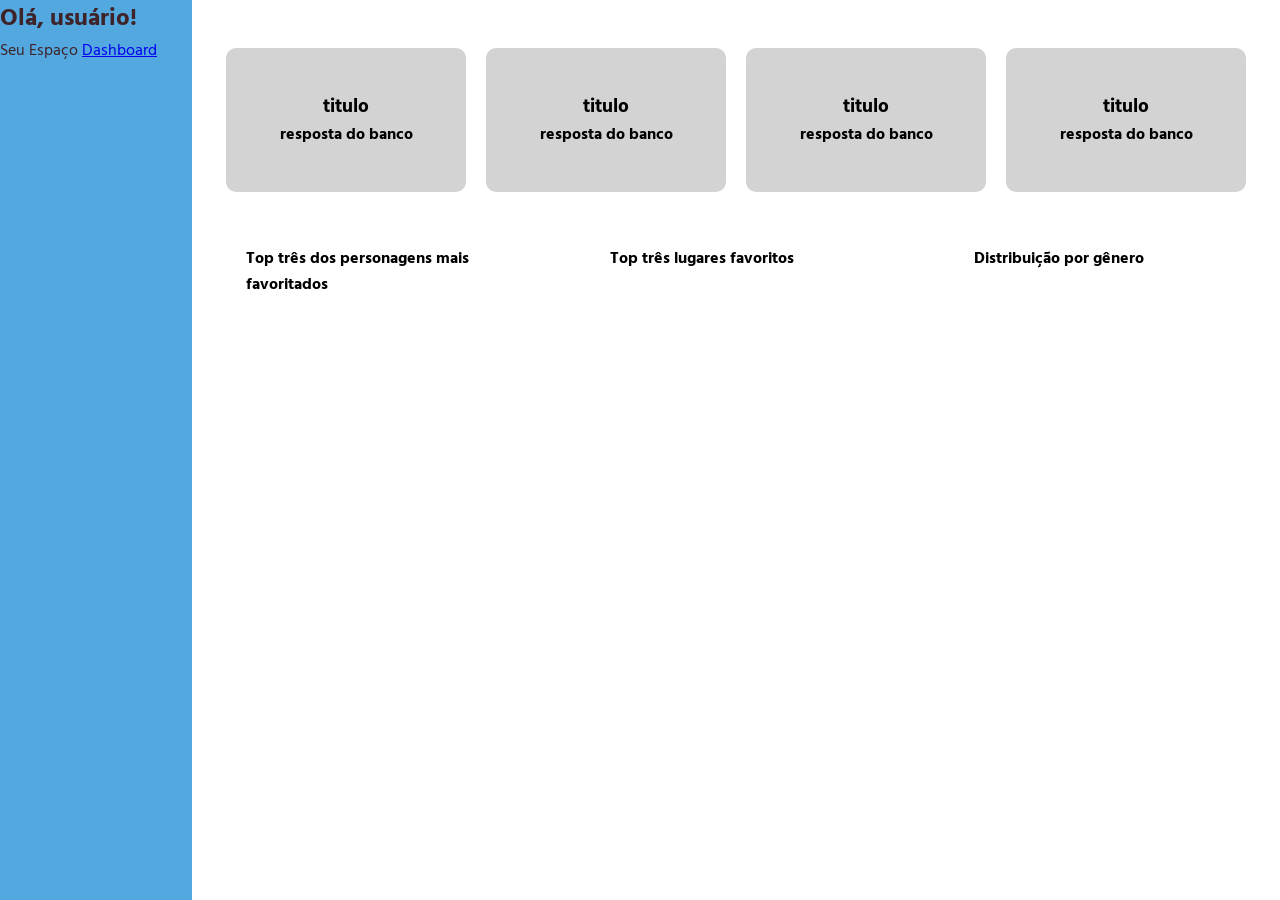
<file: public/info-user.html>
<!DOCTYPE html>
<html lang="en">
<head>
    <meta charset="UTF-8">
    <meta name="viewport" content="width=device-width, initial-scale=1.0">
    <title>Document</title>
    <link rel="stylesheet" href="css/dash.css">
</head>
<body>
    <body>
    
    <main>
        <div class="navbar-lateral">
            <div class="lateral-saudacoes">
                <div class="lateral-titulo">
                    <span id="foto_usuario"></span>
                    <h2>Olá, <span id="nome_user">usuário</span>!</h2>
                </div>

                <div class="lateral-opcoes">
                   
                        <a href="infos_user"></a><span>Seu Espaço</span></a>
                    

                    <a href="./dashboard.html">
                        <span>Dashboard</span>
                    </a>

                </div>
            </div>
        </div>
            <div id="div_conteudo-dash">

                <div class="div_kpis">

                    <div class="kpi">
                        <h3>titulo</h3>
                        <h4 id="kpi_perso">resposta do banco</h4>
                    </div>
                    
                    <div class="kpi">
                        <h3>titulo</h3>
                        <h4 id="kpi_lugar">resposta do banco</h4>
                    </div>
                    <div class="kpi">
                        <h3>titulo</h3>
                        <h4 id="kpi_genero">resposta do banco</h4>
                    </div>
                    <div class="kpi">
                        <h3>titulo</h3>
                        <h4>resposta do banco</h4>
                    </div>
                </div>

                <div class="div_graficos">
                    <div class="graficos">
                        <div class="grafico1">
                            <h4>Top três dos personagens mais favoritados</h4>
                            <canvas id="grafico_Top3P"></canvas>
                    </div>
                    <div class="grafico1">
                            <h4>Top três lugares favoritos</h4>
                            <canvas id="grafico_Top3L"></canvas>
                    </div>
                    <div class="grafico1">
                            <h4>Distribuição por gênero</h4>
                            <canvas id="grafico_Genero"></canvas>
                    </div>
                    </div>
            </div>
    </main>
</body>
</html>

<script>
    
    function carregarDados(){
        
        var nomeUsuario = sessionStorage.NOME_USUARIO;
        nome_user.innerHTML =nomeUsuario;
    }
</script>
</file>
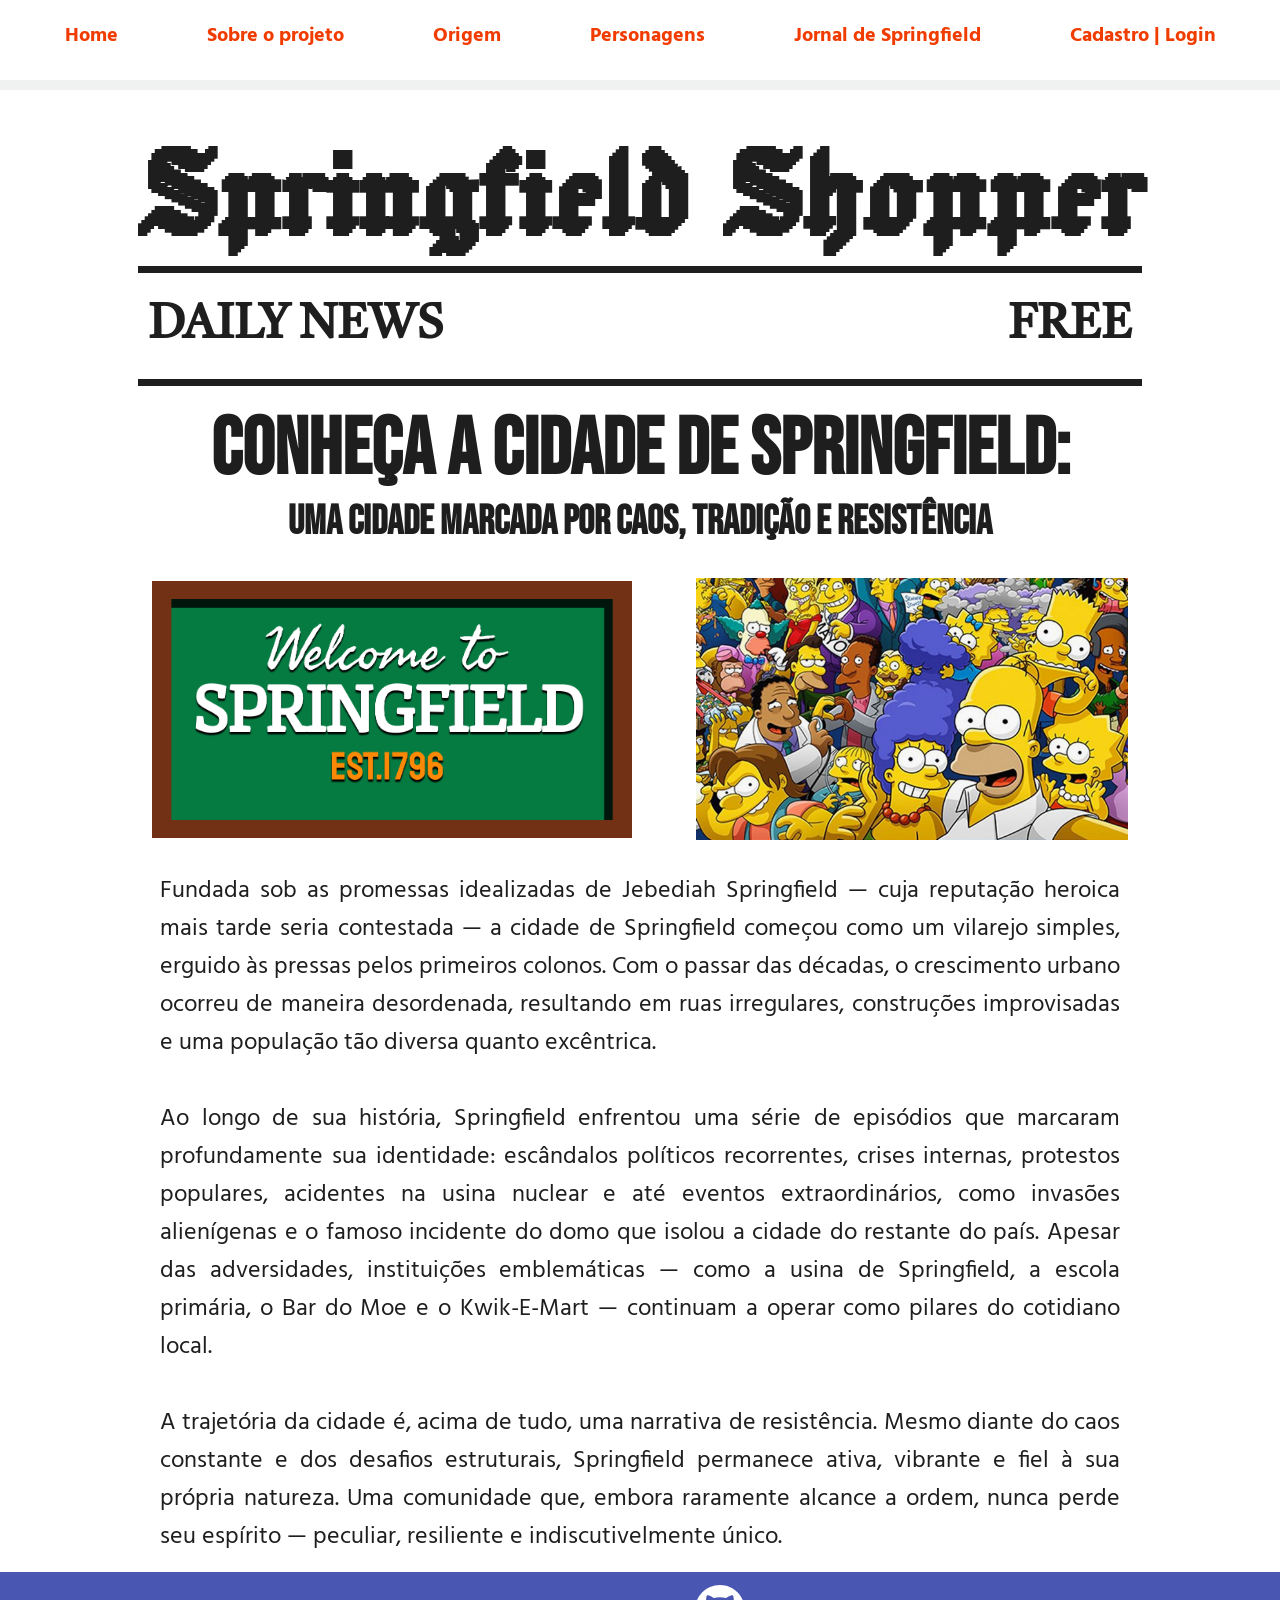
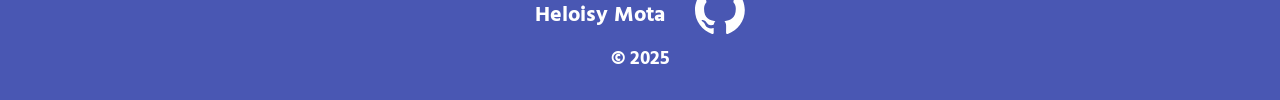
<file: public/jornal.html>
<!DOCTYPE html>
<html lang="en">

<head>
    <meta charset="UTF-8">
    <meta name="viewport" content="width=device-width, initial-scale=1.0">
    <title>Springfield Shopper</title>
    <link rel="stylesheet" href="css/style.css">

</head>

<body>
    <header>

        <nav>
            <ul>
                <li>
                    <a href=index.html>Home</a>
                </li>
                <li>
                    <a href=index.html#sobreNos>Sobre o projeto</a>
                </li>
                <li>
                    <a href="index.html#origem">Origem</a>
                </li>
                <li>
                    <a href="index.html#personagem">Personagens</a>
                </li>
                <li>
                    <a href=jornal.html>Jornal de Springfield</a>
                </li>
                <li>
                    <a href="cadastro.html">Cadastro | </a><a href="login.html">Login</a>
                </li>
            </ul>
        </nav>
    </header>

    <main>
        <div id="div_conteudo-jornal">
            <div id="div_titulo-jornal">
                <h1>Springfield Shopper</h1>
                <div id="div_subtitulo">
                    <h3>DAILY NEWS</h3>
                    <h3>FREE</h3>
                </div>
            </div>

            <div id="manchete">
                <h1>CONHEÇA A CIDADE DE SPRINGFIELD:</h1>
                <h2>UMA CIDADE MARCADA POR CAOS, TRADIÇÃO E RESISTÊNCIA</h2>
            </div>


            <div class="div_img">
                <img id="img-bemvindo" src="./assets/imgs/placa-bemvindo.png" alt="">
                <img id="img-cidadaos" src="./assets/imgs/foto-cidadoesSimpsons1.png" alt="">

            </div>

            <div id="div_corpo-jornal">
                <p>Fundada sob as promessas idealizadas de Jebediah Springfield — cuja reputação heroica mais tarde
                    seria contestada — a cidade de Springfield começou como um vilarejo simples, erguido às pressas
                    pelos primeiros colonos. Com o passar das décadas, o crescimento urbano ocorreu de maneira
                    desordenada, resultando em ruas irregulares, construções improvisadas e uma população tão diversa
                    quanto excêntrica.</p>
                <br>
                <p>Ao longo de sua história, Springfield enfrentou uma série de episódios que marcaram profundamente sua
                    identidade: escândalos políticos recorrentes, crises internas, protestos populares, acidentes na
                    usina nuclear e até eventos extraordinários, como invasões alienígenas e o famoso incidente do domo
                    que isolou a cidade do restante do país. Apesar das adversidades, instituições emblemáticas — como a
                    usina de Springfield, a escola primária, o Bar do Moe e o Kwik-E-Mart — continuam a operar como
                    pilares do cotidiano local.</p>
                <br>
                <p>A trajetória da cidade é, acima de tudo, uma narrativa de resistência. Mesmo diante do caos constante
                    e dos desafios estruturais, Springfield permanece ativa, vibrante e fiel à sua própria natureza. Uma
                    comunidade que, embora raramente alcance a ordem, nunca perde seu espírito — peculiar, resiliente e
                    indiscutivelmente único.</p>

            </div>

        </div>

    </main>
    <footer>
        <div class="div_conteudo-footer">
            <div class="footer-p1">
                <h3>Heloisy Mota</h3>
                <a href="https://github.com/HeloisyOM/projetoIndividual"><img src="./assets/imgs/logo-git.svg"
                        alt="logo git hub" width="50px"></a>
            </div>
            <div class="footer-p2">
                <h4>© 2025</h4>
            </div>
        </div>
    </footer>
</body>

</html>
</file>
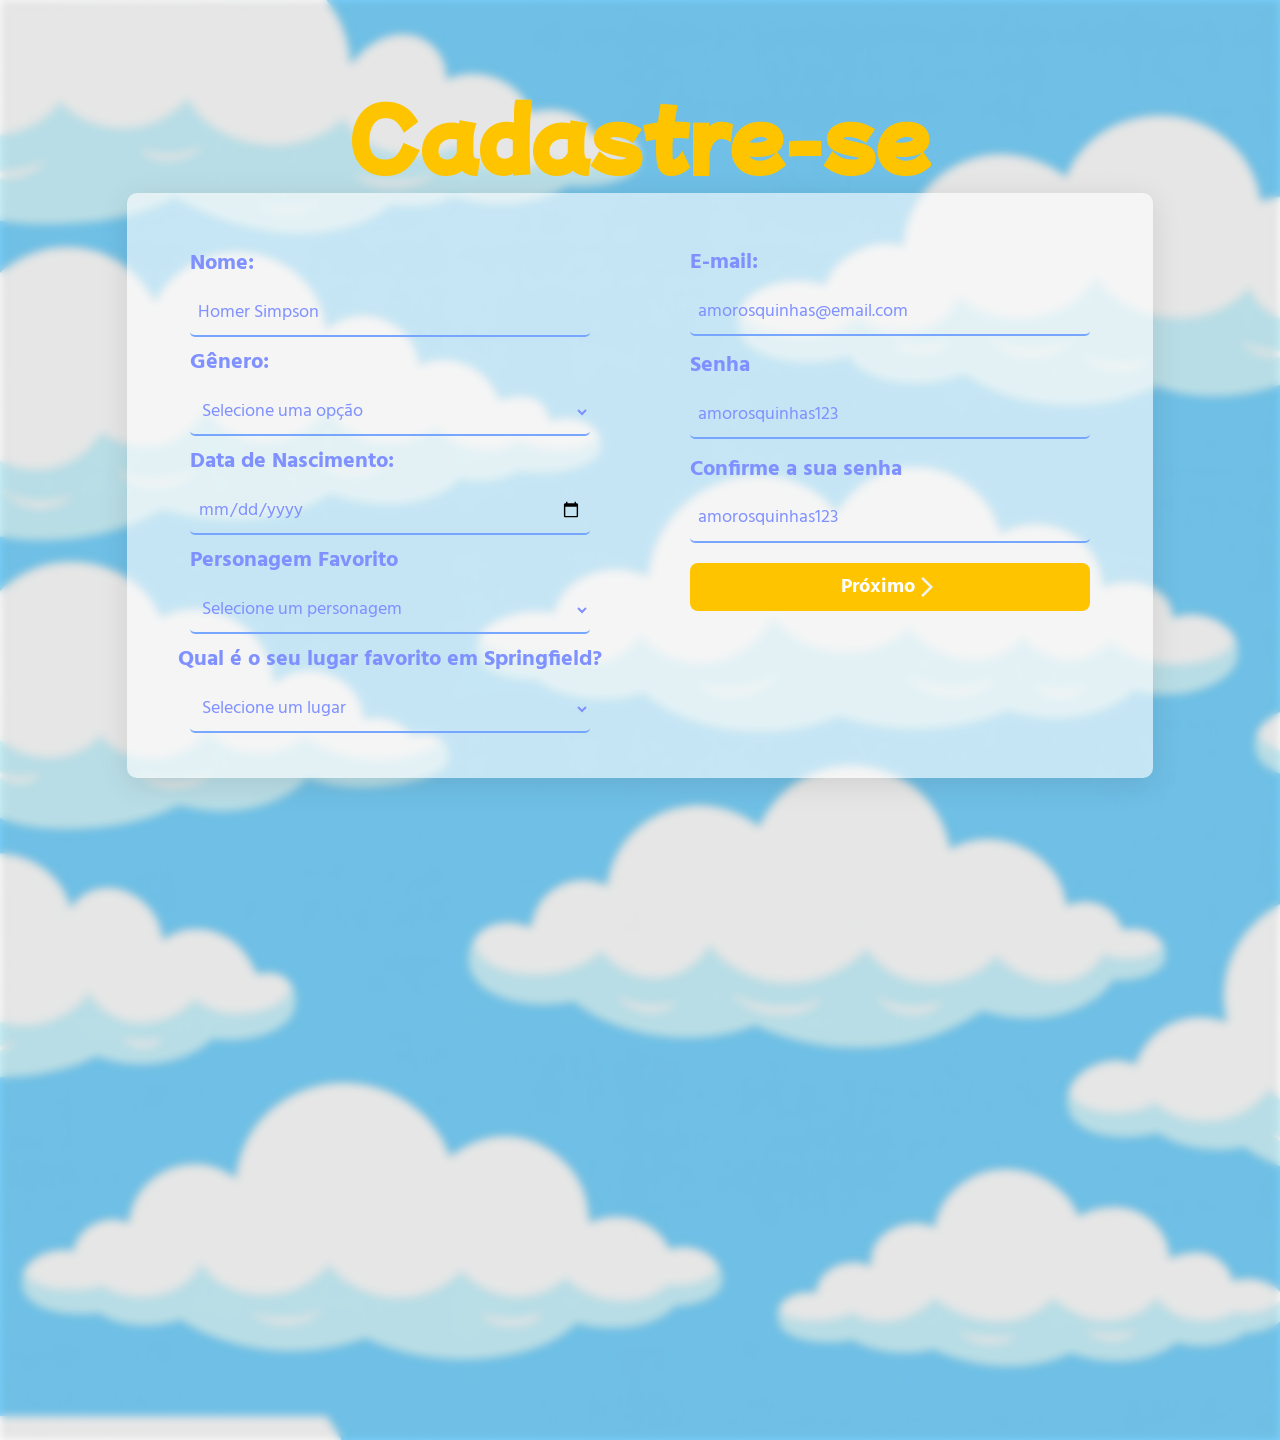
<file: web-data-viz/public/cadastro.html>
<!DOCTYPE html>
<html lang="pt-br">

<head>
  <meta charset="UTF-8">
  <meta name="viewport" content="width=device-width, initial-scale=1.0">

  <script src="./js/sessao.js"></script>

  <link rel="icon" href="../public/assets/icon-nami.ico" type="image/x-icon">


  <link rel="stylesheet" href="css/cadLogin.css">

  <title>Cadastro</title>
</head>

<body>
  <div class="div_background">

    <nav>
      <div class="div-menu">

        <ul>
          <li>
            <a href=index.html>Home</a>
          </li>
          <li>
            <a href=index.html#sobreNos>Sobre o projeto</a>
          </li>
          <li>
            <a href="index.html#origem">Origem</a>
          </li>
          <li>
            <a href="index.html#personagem">Personagens</a>
          </li>
          <li>
            <a href=jornal.html>Jornal da Cidade</a>
          </li>
          <li>
            <a href="cadastro.html">Cadastro </a> | <a href="login.html">Login</a>
          </li>
        </ul>
      </div>
    </nav>


    <div class="alerta_erro">
      <div class="card_erro" id="cardErro">
        <span id="mensagem_erro"></span>
      </div>
    </div>

    <main>
      <h2>Cadastre-se</h2>

      <div id="div_conteudo-cadastro">

        <div id="cadastro_p1">

          <div class="div_campo">
            <h3>Nome:</h3>
            <input type="text" id="input_nome" class="campo" placeholder="Homer Simpson">
          </div>

          <div class="div_campo">
            <h3>Gênero:</h3>
            <select id="select_genero" class="select">
              <option disabled selected value="#">Selecione uma opção</option>
              <option>Feminino</option>
              <option>Masculino</option>
              <option>Outros</option>
            </select>
          </div>
          <div class="div_campo">

            <h3>Data de Nascimento:</h3>
            <input type="date" id="input_dtNasc" class="campo">
          </div>
          <div class="div_campo">
            <h3>Personagem Favorito</h3>
            <select id="select_personagem" class="select">
                <option disabled selected value="#">Selecione um personagem</option>
                <option value="1">Apu Nahasapeemapetilon</option>
                <option value="2">Bart Simpson</option>
                <option value="3">Carl Carlson</option>
                <option value="4">Cara dos Quadrinhos</option>
                <option value="5">Chief Wiggum</option>
                <option value="6">Homer Simpson</option>
                <option value="7">Krusty, o Palhaço</option>
                <option value="8">Lenny Leonard</option>
                <option value="9">Lisa Simpson</option>
                <option value="10">Marge Simpson</option>
                <option value="11">Milhouse Van Houten</option>
                <option value="12">Maggie Simpson</option>
                <option value="13">Moe Szyslak</option>
                <option value="14">Montgomery Burns</option>
                <option value="15">Ned Flanders</option>
                <option value="16">Nelson Muntz</option>
                <option value="17">Seymour Skinner</option>
                <option value="18">Vovó Simpson</option>
                <option value="19">Waylon Smithers</option>
              </select>

          </div>

          <div class="div_campo">
            <h3>Qual é o seu lugar favorito em Springfield?</h3>
            <select id="select_lugar" class="select">
              <option disabled selected value="#">Selecione um lugar</option>
              <option value="1">Casa dos Simpsons</option>
              <option value="2">Asilo de Springfield</option>
              <option value="3">Bar do Moe</option>
              <option value="4">Canal 6 (TV)</option>
              <option value="5">Casa do Flanders</option>
              <option value="6">Departamento de Polícia de Springfield</option>
              <option value="7">Escola Elementar de Springfield</option>
              <option value="8">Estádio de Springfield</option>
              <option value="9">Hospital Geral de Springfield</option>
              <option value="10">Incêndio de Pneus (Tire Fire)</option>
              <option value="11">Igreja de Springfield</option>
              <option value="12">Kwik-E-Mart</option>
              <option value="13">Krusty Burger</option>
              <option value="14">Loja de Quadrinhos</option>
              <option value="15">Pizzaria do Luigi</option>
              <option value="16">Prefeitura de Springfield</option>
              <option value="17">Usina Nuclear de Springfield</option>

            </select>
          </div>
        </div>

        <div id="cadastro_p2">

          <div class="div_campo">
            <h3>E-mail:</h3>
            <input type="text" id="input_email" class="campo" placeholder="amorosquinhas@email.com">
          </div>

          <div class="div_campo">
            <h3>Senha</h3>
            <input type="text" id="input_senha" class="campo" placeholder="amorosquinhas123">
          </div>

          <div class="div_campo">
            <h3>Confirme a sua senha</h3>
            <input type="text" id="input_confirmacao" class="campo" placeholder="amorosquinhas123">
          </div>

          <div class="div_btn">
            <button onclick="cadastrar()" class="btn-cadLog">Próximo

              <img src="./assets/icon/seta.svg" alt="" id="svg-seta">
            </button>
          </div>


        </div>

        <div id="cadastro_p3" style="display: none;">
          <div class="div_campo">
            <h3>Por que você gosta tanto de Simpsons?</h3>
            <textarea maxlength=200 id="txtArea_msg"></textarea>
            <button onclick="cadastrarMensagem()" class="btn-cadLog">Finalizar
          </div>
          </button>
        </div>
        <div id="div_aguardar" class="loading-div">
        </div>

      </div>

    </main>


  </div>

</body>

</html>
<script>

  // Array para armazenar empresas cadastradas para validação de código de ativação 

  var idUsuarioAtual = 0;

  function cadastrar() {
    // aguardar();

    //Recupere o valor da nova input pelo nome do id
    // Agora vá para o método fetch logo abaixo
    var nome = input_nome.value;
    var genero = select_genero.value;
    var dtNasc = input_dtNasc.value;
    var personagem = select_personagem.value;
    var lugarFavorito = select_lugar.value;
    var email = input_email.value;
    var senha = input_senha.value;
    var confirmacaoSenha = input_confirmacao.value;

    // Verificando se há algum campo em branco
    if (nome == "") {
      cardErro.style.display = "block";
      mensagem_erro.innerHTML = "O nome está em branco!";
      finalizarAguardar();
      return false;
    } else if (genero == '#') {
      cardErro.style.display = "block";
      mensagem_erro.innerHTML = "Informe o seu gênero!";
      finalizarAguardar();
      return false;
    } else if (dtNasc == "") {
      cardErro.style.display = "block";
      mensagem_erro.innerHTML = "Informe a sua data de nascimento!";
      finalizarAguardar();
      return false;
    } else if (personagem == '#') {
      cardErro.style.display = "block";
      mensagem_erro.innerHTML = "Escolha o seu personagem favorito!";
      finalizarAguardar();
      return false;
    } else if (lugarFavorito == '#') {
      cardErro.style.display = "block";
      mensagem_erro.innerHTML = "Escolha o seu lugar favorito!";
      finalizarAguardar();
      return false;
    } else if (!email.includes('@')) {
      cardErro.style.display = "block";
      mensagem_erro.innerHTML = "O e-mail não tem '@'!";
      finalizarAguardar();
      return false;
    } else if (email == '@') {
      cardErro.style.display = "block";
      mensagem_erro.innerHTML = "E-mail inválido!";
      finalizarAguardar();
      return false;
    } else if (senha.length > 40) {
      cardErro.style.display = "block";
      mensagem_erro.innerHTML = "A senha pode ter até 40 caracteres!";
      finalizarAguardar();
      return false;
    } else if (confirmacaoSenha != senha) {
      cardErro.style.display = "block";
      mensagem_erro.innerHTML = "As senhas não são iguais! Verifique";
      finalizarAguardar();
      return false;
    }
    else {
      setInterval(sumirMensagem, 3000);
    }

    // Enviando o valor da nova input
    fetch("/usuarios/cadastrar", {
      method: "POST",
      headers: {
        "Content-Type": "application/json",
      },
      body: JSON.stringify({
        // crie um atributo que recebe o valor recuperado aqui
        // Agora vá para o arquivo routes/usuario.js
        personagemServer: personagem,
        lugarfavServer: lugarFavorito,
        nomeServer: nome,
        dtnascServer: dtNasc,
        generoServer: genero,
        emailServer: email,
        senhaServer: senha,
      }),
    }).then(function (resposta) {
      console.log("resposta: ", resposta);

      if (resposta.ok) {
          resposta.json().then(function (resposta) {
          idUsuarioAtual = resposta.insertId;
          console.log("ID do usuário cadastrado:", idUsuarioAtual)

          cadastro_p3.style.display = "block";
          cadastro_p2.style.display = "none";
          cadastro_p1.style.display = "none";
          cardErro.style.display = "block";

          finalizarAguardar();
        })
      } else {
        throw "Houve um erro ao tentar realizar o cadastro!";
      }
    })
      .catch(function (resposta) {
        console.log(`#ERRO: ${resposta}`);
        finalizarAguardar();
      });
    return false;
  }

  /* .then(function (resposta) {
    console.log("resposta: ", resposta);

    if (!resposta.ok) {
      throw "Houve um erro ao tentar realizar o cadastro!";
    }
    else {
      return resposta.json(); 
    }

  })
  .then(json => {
    idUsuarioAtual = json.insertId;
    console.log("ID do usuário cadastrado:", idUsuarioAtual)

    cadastro_p3.style.display = "block";
    cadastro_p2.style.display = "none";
    cadastro_p1.style.display = "none";
    cardErro.style.display = "block";

    finalizarAguardar();

  })
  .catch(function (resposta) {
    console.log(`#ERRO: ${resposta}`);
    finalizarAguardar();
  }); */




  function cadastrarMensagem() {

    var mensagem = txtArea_msg.value

    if (mensagem == "") {
      cardErro.style.display = "block";
      mensagem_erro.innerHTML = "Responda a pergunta!";
      finalizarAguardar();
      return false;
    } else {
      setInterval(sumirMensagem, 3000);


      fetch("/mensagem/cadastrar", {
        method: "POST",
        headers: {
          "Content-Type": "application/json",
        },
        body: JSON.stringify({

          msgServer: mensagem,
          idUsuario: idUsuarioAtual
        }),
      })
        .then(function (resposta) {
          console.log("resposta: ", resposta);

          if (resposta.ok) {

            mensagem_erro.innerHTML =
              "Cadastro realizado com sucesso! Redirecionando para tela de Login...";

            setTimeout(() => {
              window.location = "login.html";
            }, "2000");

            cardErro.style.display = "block";

            /* finalizarAguardar();*/
          } else {
            throw "Houve um erro ao tentar realizar o cadastro!";
          }
        })
        .catch(function (resposta) {
          console.log(`#ERRO: ${resposta}`);
          finalizarAguardar();
        });
      return false;
    }
  }

  function sumirMensagem() {
    cardErro.style.display = "none";
  }
</script>
</file>
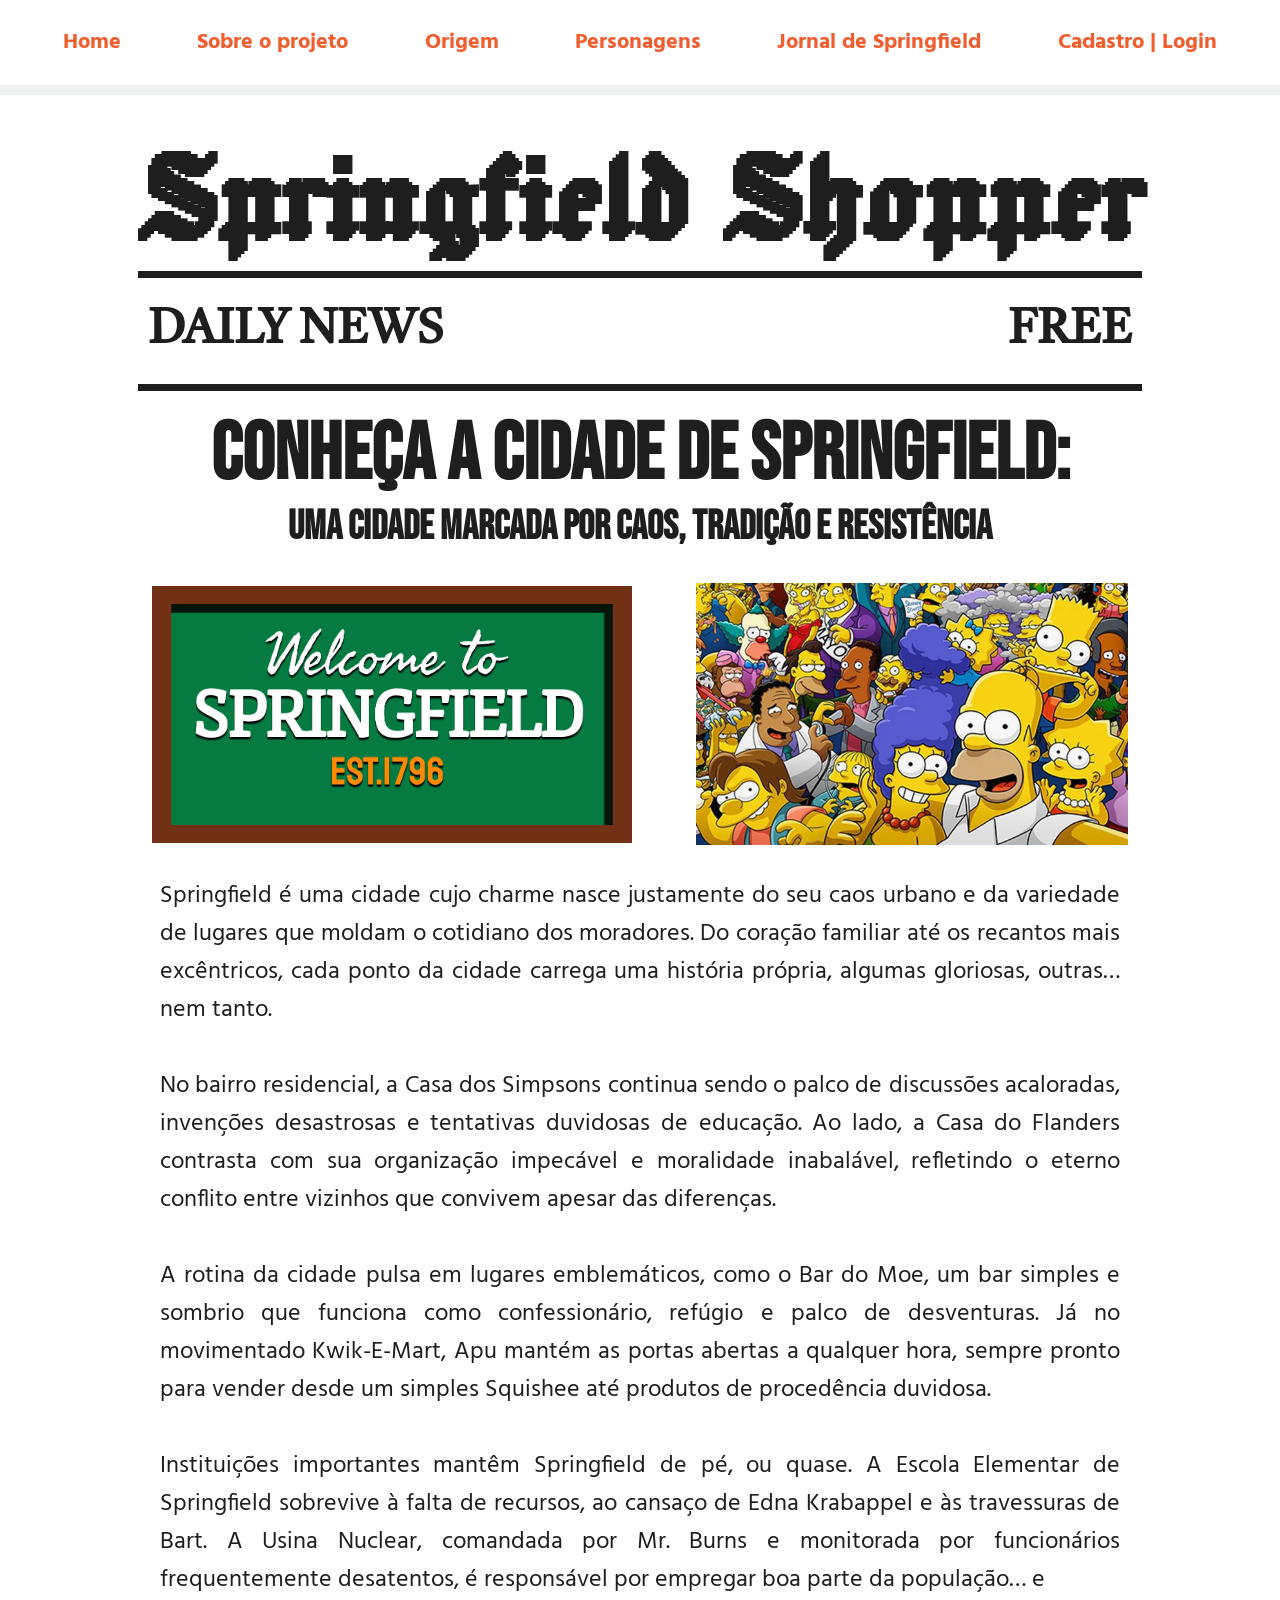
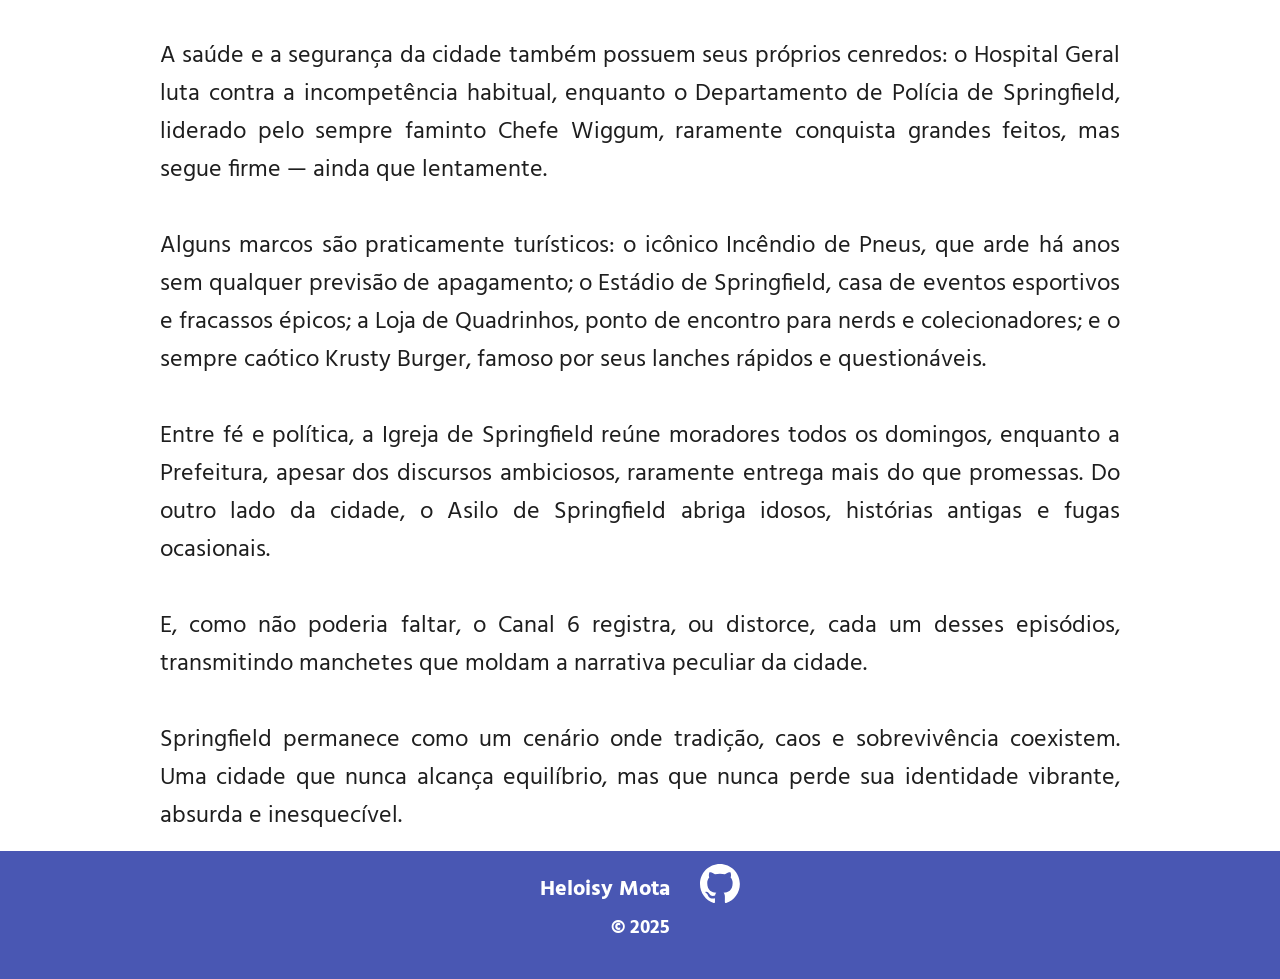
<file: web-data-viz/public/jornal.html>
<!DOCTYPE html>
<html lang="en">

<head>
    <meta charset="UTF-8">
    <meta name="viewport" content="width=device-width, initial-scale=1.0">
    <title>Springfield Shopper</title>
    <link rel="stylesheet" href="css/style.css">

</head>

<body>
    <header>

        <nav>
            <ul>
                <li>
                    <a href=index.html>Home</a>
                </li>
                <li>
                    <a href=index.html#sobreNos>Sobre o projeto</a>
                </li>
                <li>
                    <a href="index.html#origem">Origem</a>
                </li>
                <li>
                    <a href="index.html#personagem">Personagens</a>
                </li>
                <li>
                    <a href=jornal.html>Jornal de Springfield</a>
                </li>
                <li>
                    <a href="cadastro.html">Cadastro | </a><a href="login.html">Login</a>
                </li>
            </ul>
        </nav>
    </header>

    <main>
        <div id="div_conteudo-jornal">
            <div id="div_titulo-jornal">
                <h1>Springfield Shopper</h1>
                <div id="div_subtitulo">
                    <h3>DAILY NEWS</h3>
                    <h3>FREE</h3>
                </div>
            </div>

            <div id="manchete">
                <h1>CONHEÇA A CIDADE DE SPRINGFIELD:</h1>
                <h2>UMA CIDADE MARCADA POR CAOS, TRADIÇÃO E RESISTÊNCIA</h2>
            </div>


            <div class="div_img">
                <img id="img-bemvindo" src="./assets/imgs/placa-bemvindo.png" alt="">
                <img id="img-cidadaos" src="./assets/imgs/foto-cidadoesSimpsons1.png" alt="">

            </div>

            <div id="div_corpo-jornal">
                <p>Springfield é uma cidade cujo charme nasce justamente do seu caos urbano e da variedade de lugares
                    que moldam o cotidiano dos moradores.
                    Do coração familiar até os recantos mais excêntricos, cada ponto da cidade carrega uma história
                    própria, algumas gloriosas, outras… nem tanto.</p>
                <br>
                <p>No bairro residencial, a Casa dos Simpsons continua sendo o palco de discussões acaloradas, invenções
                    desastrosas e tentativas duvidosas de educação. Ao lado, a Casa do Flanders contrasta com sua
                    organização impecável e moralidade inabalável, refletindo o eterno conflito entre vizinhos que
                    convivem apesar das diferenças.</p>
                <br>
                <p>A rotina da cidade pulsa em lugares emblemáticos, como o Bar do Moe, um bar simples e sombrio que
                    funciona como confessionário, refúgio e palco de desventuras. Já no movimentado Kwik-E-Mart, Apu
                    mantém as portas abertas a qualquer hora, sempre pronto para vender desde um simples Squishee até
                    produtos de procedência duvidosa.</p>
                <br>
                <p>Instituições importantes mantêm Springfield de pé, ou quase. A Escola Elementar de Springfield
                    sobrevive à falta de recursos, ao cansaço de Edna Krabappel e às travessuras de Bart. A Usina
                    Nuclear, comandada por Mr. Burns e monitorada por funcionários frequentemente desatentos, é
                    responsável por empregar boa parte da população… e</p>
                <br>
                <p>A saúde e a segurança da cidade também possuem seus próprios cenredos: o Hospital Geral luta contra a
                    incompetência habitual, enquanto o Departamento de Polícia de Springfield, liderado pelo sempre
                    faminto Chefe Wiggum, raramente conquista grandes feitos, mas segue firme — ainda que lentamente.
                </p>
                <br>
                <p>Alguns marcos são praticamente turísticos: o icônico Incêndio de Pneus, que arde há anos sem qualquer
                    previsão de apagamento; o Estádio de Springfield, casa de eventos esportivos e fracassos épicos; a
                    Loja de Quadrinhos, ponto de encontro para nerds e colecionadores; e o sempre caótico Krusty Burger,
                    famoso por seus lanches rápidos e questionáveis.</p>
                <br>
                <p>Entre fé e política, a Igreja de Springfield reúne moradores todos os domingos, enquanto a
                    Prefeitura, apesar dos discursos ambiciosos, raramente entrega mais do que promessas. Do outro lado
                    da cidade, o Asilo de Springfield abriga idosos, histórias antigas e fugas ocasionais.</p>
                <br>
                <p>E, como não poderia faltar, o Canal 6 registra, ou distorce, cada um desses episódios, transmitindo
                    manchetes que moldam a narrativa peculiar da cidade.</p>
                <br>
                <p>Springfield permanece como um cenário onde tradição, caos e sobrevivência coexistem. Uma cidade que
                    nunca alcança equilíbrio, mas que nunca perde sua identidade vibrante, absurda e inesquecível.</p>
            </div>

        </div>

    </main>
    <footer>
        <div class="div_conteudo-footer">
            <div class="footer-p1">
                <h3>Heloisy Mota</h3>
                             <a href="https://github.com/HeloisyOM/ComunidadeDeSpringfield.git"><img src="./assets/icon/logo-git.svg" alt="logo git hub" width="40px"></a>

            </div>
            <div class="footer-p2">
                <h4>© 2025</h4>
            </div>
        </div>
    </footer>
</body>

</html>
</file>
<file: public/css/style.css>
@import url('https://fonts.googleapis.com/css2?family=Bebas+Neue&family=Hind:wght@300;400;500;600;700&family=Jacquard+24&family=Mochiy+Pop+P+One&family=Tiro+Telugu:ital@0;1&display=swap');

* {
    box-sizing: border-box;
    font-family: "Hind", sans-serif;
    margin: 0;
    padding: 0;
}

body{
    min-height: 100vh;
}
/*Começo navbar*/

header {

    position: sticky;
    top: 0;
    border-bottom: 10px solid #f0f1f1;
}

nav {
    height: 80px;
    width: 100%;
    margin: auto;
    background-color: white;
}

nav ul {
    display: flex;
    justify-content: space-around;
    list-style: none;
    padding: 20px;
}

nav a {
    font-size: 20px;
    color: #f03c00;
    font-weight: 700;
    text-decoration: none;
}

nav a:hover {
    background-color: #4957B3;
    border: 0;
    border-radius: 2px;
    color: white;
    padding-left: 10px;
    padding-right: 10px;

}

/*Fim navbar*/

/*Começo corpo*/

/*Começo banner*/

main {
    display: flex;
    flex-direction: column;
    width: 100%;
    height: 100%;

}

#banner {
    display: flex;
    width: 100%;
    justify-content: space-between;
    align-items: center;
    padding: 0;
    border-bottom: 10px solid #f0f1f1;

}

#div_titulo {
    padding-left: 9%;
}

#div_titulo h1,
#div_titulo h3 {
    margin: 0;
}

#div_titulo h1 {
    font-size: 6rem;
    max-width: 85%;
    letter-spacing: 1px;
    color: #4957B3;
    line-height: 98%;
    font-family: "Mochiy Pop P One", sans-serif;
}

#div_titulo h3 {
    width: auto;
    color: #F05E2F;
    padding-top: 2%;
    font-size: 1.8rem;
}

#div_img-banner {
    margin: 0;
    padding: 0;
    margin-right: 0%;
    padding-top: 6%;
}

#div_img-banner #img-banner {
    width: 35rem;
    display: block;

}

/*Fim banner*/


/*Começo sobre*/
#sobreNos {
    display: flex;
    padding: 4%;
    justify-content: space-around;
    width: 100%;

}

#sobreNos .div_texto {
    text-align: end;
}

#sobreNos .div_texto h1 {
    color: #F05E2F;
}

.div_texto h1 {
    font-size: 4rem;
    font-family: "Mochiy Pop P One", sans-serif;
    margin-top: 0;

}

#sobreNos h3 {
    width: 42rem;
}

#img-sobre {
    width: 25rem;
    height: 25rem;
    border-radius: 5px;
}

/*Fim sobre*/

/*Começo origem*/

#origem .div_texto h1 {
    color: #4957B3;
}

.div_texto h3 {
    color: #1e1e1e;
    font-size: 1.8rem;
    font-weight: normal;
    margin-bottom: 1rem;
}

#origem h3 {
    width: 25em;
}

#origem .div_texto {
    text-align: start;
}

#origem {
    display: flex;
    border-top: #f0f1f1 10px solid;
    gap: 10rem;
    border-bottom: #f0f1f1 10px solid;
    padding-bottom: 4%;
}

#origem h1 {
    color: #4957B3;
}


#origem .div_texto {
    padding-left: 9%;
}

#origem .div_texto {
    padding-top: 4%;
}

#origem #div_img-origem {
    padding-top: 5%;
}

#div_img-origem #img-simpAntigo {
    width: 32rem;
}

#div_img-origem #img-simpAtual {
    width: 40rem;
}

/*Fim origem*/

/*Começo personagem*/
#personagem {
    width: 100%;

}

#personagem .tituloP h1 {
    color: #F05E2F;
}


#personagem {
    padding-left: 9%;
    padding-right: 9%;
    padding-top: 4%;
}

#div_cards {
    display: flex;
    gap: 3rem;
    align-items: center;
    justify-content: center;
}

.card {
    width: 18rem;
    height: 18rem;
    background-color: #1e1e1e;
    display: flex;
    align-items: center;
    justify-content: center;
    border: 0;
    border-radius: 5px;
}

#div_cards .card1,
.p1 {
    background-image: linear-gradient(to top, #53a8e0, #7ab6e0, #8dbee0, #9fc6e1, #b1cee2);
}

#div_cards .card2,
.p2 {
    background-image: linear-gradient(to top, #bce542, #c2e757, #c8e96a, #ceeb7b, #d4ed8c);
}

#div_cards .card3,
.p3 {
    background-image: linear-gradient(to top, #f2541f, #f56e41, #f68661, #f59d80, #f1b39f);
}

#div_cards .card4,
.p4 {
    background-image: linear-gradient(to top, #9764b5, #9b72b4, #a080b4, #a48db3, #a89ab1);
}

#div_cards .card5,
.p5 {
    background-image: linear-gradient(to top, #70d1f4, #83d4f2, #94d8f0, #a4dbee, #b3deed);
}

#personagem .div_texto {
    text-align: end;
}

#personagem img {
    display: block;
}

#img-homer-card {
    width: 15vw;
}

#img-marge-card {
    width: 15vw;
}

#img-bart-card,
#img-lisa-card {
    margin-top: 25%;
    width: 12vw;
}

#img-mag-card {
    margin-top: 50%;
    width: 10vw;
}

#div_apresentacao {
    margin-top: 4%;
    gap: 1rem;
    width: 100%;

}

#div_apresentacao h3,
h1 {
    color: white;

}

.div_personagem {
    display: flex;
    justify-content: space-around;
    align-items: center;
    height: 25rem;
    margin-bottom: 2%;
    border-bottom: 10px solid #f0f1f1;

}

.div_personagem .div_texto {
    width: 50rem;
    padding: 4rem;
}

.circulo-perso {
    border-radius: 100%;
    background-color: white;
    display: flex;
    align-items: center;
    justify-content: center;
    width: 20rem;
    height: 20rem;
}

.circulo-perso img {
    margin-top: 5%;
}

.impar {
    text-align: end;
}

.p5 {
    margin-bottom: 1rem;
}

/*Fim personagem*/


/*Começo do jornal*/
#img-bemvindo {
    margin-top: 2rem;
    width: 30rem;
}

#img-cidadaos {
    margin-top: 2rem;
    width: 27rem;

}


.div_img {
    margin-top: 0;
    display: flex;
    justify-content: center;
    align-items: center;
    gap: 4rem;
}

#div_conteudo-jornal {
    display: flex;
    justify-content: center;
    align-items: center;
    flex-direction: column;
    color: #1e1e1e;
    margin-top: 2rem;
}

#div_subtitulo {
    display: flex;
    justify-content: space-between;
    border-top: 7px solid #1e1e1e;
    border-bottom: 7px solid #1e1e1e;
    padding: 1%;
}

#div_titulo-jornal h1 {
    font-family: "Jacquard 24", system-ui;
    font-size: 9rem;
}

#div_subtitulo h3 {
    font-family: "Tiro Telugu", serif;
    font-size: 3rem;
}

#div_subtitulo,
#div_titulo-jornal h1,
h3 {
    color: #1e1e1e;
    margin: 0;
}

#manchete {
    margin-top: 1rem;
}

#manchete h1,
h2 {
    text-align: center;
    font-family: "Bebas Neue", sans-serif;
    color: #1e1e1e;
}

#manchete h1 {
    font-size: 5rem;
}

#manchete h2 {
    font-size: 2.5rem;
}

#div_corpo-jornal {
    display: flex;
    flex-direction: column;
    justify-content: center;
    width: 60rem;
    text-align: justify;
    font-size: 1.5rem;
    margin-top: 2rem;
    margin-bottom: 1rem;
}

/*Fim do jornal*/




/*Fim cadastro*/


/*Começo Footer*/

footer {
    background-color: #4957B3;
    height: 8rem;
    font-size: 1.2em;
    
}

footer h3,
a,
h4 {
    color: white;
}

.div_conteudo-footer {
    display: flex;
    flex-direction: column;
    align-items: center;
}

.div_conteudo-footer .footer-p1 {
    display: flex;
    justify-content: space-between;
    align-items: center;
    padding-top: 1%;
    gap: 30px;

}

.div_conteudo-footer .footer-p2 {
    display: flex;
    justify-content: center;
    align-items: center;
}


/*FIM Footer*/
</file>
<file: web-data-viz/public/css/style.css>
@import url('https://fonts.googleapis.com/css2?family=Bebas+Neue&family=Hind:wght@300;400;500;600;700&family=Jacquard+24&family=Mochiy+Pop+P+One&family=Tiro+Telugu:ital@0;1&display=swap');

* {
    box-sizing: border-box;
    font-family: "Hind", sans-serif;
    margin: 0;
    padding: 0;
}

body {
    min-height: 100vh;
}

/*Começo navbar*/

header {
background-color: #44ca7c;
    position: sticky;
    top: 0;
    border-bottom: 10px solid #f0f1f1;
}


nav ul {
    display: flex;
    justify-content: space-around;
    list-style: none;
    padding: 25px;
    background-color: #fff;
}

nav a {
    font-size: 22px;
    color: #F05E2F;
    font-weight: 700;
    text-decoration: none;
}


/*Fim navbar*/

/*Começo corpo*/

/*Começo banner*/

main {
    display: flex;
    flex-direction: column;
    width: 100%;
    height: 100%;

}

#banner {
    display: flex;
    width: 100%;
    height: 50rem;
    justify-content: space-between;
    align-items: center;
    padding: 0;
    border-bottom: 10px solid #f0f1f1;

}

#div_titulo {
    padding-left: 9%;
}

#div_titulo h1,
#div_titulo h3 {
    margin: 0;
}

#div_titulo h1 {
    font-size: 6rem;
    max-width: 85%;
    letter-spacing: 1px;
    color: #3c4dcb;
    line-height: 98%;
    font-family: "Mochiy Pop P One", sans-serif;
}

#div_titulo h3 {
    width: auto;
    color: #F05E2F;
    padding-top: 2%;
    font-size: 1.8rem;
}

#div_img-banner {
    margin: 0;
    padding: 0;
    margin-right: 0%;
    padding-top: 3%;
}

#div_img-banner #img-banner {
    width: 40rem;

    display: block;

}

/*Fim banner*/


/*Começo sobre*/
#sobreNos {
    display: flex;
    padding: 4%;
    justify-content: space-around;
    align-items: center;
    width: 100%;
    height: 40rem;

}

#sobreNos .div_texto {
    text-align: center;
}

#sobreNos .div_texto h1 {
    color: #F05E2F;
    text-align: end;

}

.div_texto h1 {
    font-size: 4rem;
    font-family: "Mochiy Pop P One", sans-serif;
    margin-top: 0;

}

#sobreNos h3 {
    width: 50rem;
    padding-top: 3rem;
    text-align: end;

}

#div_img-banner {
    margin-top: 10rem;
}

#img-sobre {
    width: 25rem;
    height: 25rem;
    border-radius: 5px;
}

/*Fim sobre*/

/*Começo origem*/

#origem .div_texto h1 {
    color: #4957B3;
}

.div_texto h3 {
    color: #1e1e1e;
    font-size: 1.8rem;
    font-weight: normal;
    margin-bottom: 1rem;
}

#origem h3 {
    width: 25em;
}

#origem .div_texto {
    text-align: start;
}

#origem {
    display: flex;
    border-top: #f0f1f1 10px solid;
    gap: 10rem;
    border-bottom: #f0f1f1 10px solid;
    padding-bottom: 4%;
}

#origem h1 {
    color: #4957B3;
    margin-bottom: 3rem;
}


#origem .div_texto {
    padding-left: 9%;
}

#origem .div_texto {
    padding-top: 4%;
}

#origem #div_img-origem {
    padding-top: 5%;
}

#div_img-origem #img-simpAntigo {
    width: 32rem;
}

#div_img-origem #img-simpAtual {
    width: 40rem;
}

/*Fim origem*/

/*Começo personagem*/
#personagem {
    width: 100%;

}

#personagem .tituloP h1 {
    color: #F05E2F;
        margin-bottom: 3rem;

}


#personagem {
    padding-left: 9%;
    padding-right: 9%;
    padding-top: 4%;
}

#div_cards {
    display: flex;
    gap: 3rem;
    align-items: center;
    justify-content: center;
}

.card {
    width: 18rem;
    height: 18rem;
    background-color: #1e1e1e;
    display: flex;
    align-items: center;
    justify-content: center;
    border: 0;
    border-radius: 5px;
}

#div_cards .card1,
.p1 {
    background-image: linear-gradient(to top, #53a8e0, #7ab6e0, #8dbee0, #9fc6e1, #b1cee2);
}

#div_cards .card2,
.p2 {
    background-image: linear-gradient(to top, #bce542, #c2e757, #c8e96a, #ceeb7b, #d4ed8c);
}

#div_cards .card3,
.p3 {
    background-image: linear-gradient(to top, #f2541f, #f56e41, #f68661, #f59d80, #f1b39f);
}

#div_cards .card4,
.p4 {
    background-image: linear-gradient(to top, #9764b5, #9b72b4, #a080b4, #a48db3, #a89ab1);
}

#div_cards .card5,
.p5 {
    background-image: linear-gradient(to top, #70d1f4, #83d4f2, #94d8f0, #a4dbee, #b3deed);
}

#personagem .div_texto {
    text-align: end;
}

#personagem img {
    display: block;
}


#div_cards #img-marge-card,
#div_cards #img-homer-card {
    width: 18rem;
}

#div_cards #img-bart-card,
#div_cards #img-lisa-card {
    margin-top: 20%;
    width: 15rem;
}

#div_cards #img-mag-card {
    width: 12rem;
    height: auto;
    margin-bottom: 0;
    margin-top: 50%
}

.card:hover {
    zoom: 1;
}

#div_apresentacao {
    margin-top: 4%;
    gap: 1rem;
    width: 100%;

}

#div_apresentacao h3,
h1 {
    color: white;

}

.div_personagem {
    display: flex;
    justify-content: space-around;
    align-items: center;
    height: 25rem;
    margin-bottom: 2%;
    border-bottom: 10px solid #f0f1f1;

}

.div_personagem .div_texto {
    width: 50rem;
    padding: 4rem;
}

.circulo-perso {
    border-radius: 100%;
    background-color: white;
    display: flex;
    align-items: center;
    justify-content: center;
    width: 20rem;
    height: 20rem;
}

.circulo-perso img {
    object-fit: cover;
    border-radius: 50%;
    width: 1000rem;

}

#img-marge-card {
    margin-top: 0px;
}

.impar {
    text-align: end;
}

.p5 {
    margin-bottom: 1rem;
}

/*Fim personagem*/


/*Começo do jornal*/
#img-bemvindo {
    margin-top: 2rem;
    width: 30rem;
}

#img-cidadaos {
    margin-top: 2rem;
    width: 27rem;

}


.div_img {
    margin-top: 0;
    display: flex;
    justify-content: center;
    align-items: center;
    gap: 4rem;
}

#div_conteudo-jornal {
    display: flex;
    justify-content: center;
    align-items: center;
    flex-direction: column;
    color: #1e1e1e;
    margin-top: 2rem;
}

#div_subtitulo {
    display: flex;
    justify-content: space-between;
    border-top: 7px solid #1e1e1e;
    border-bottom: 7px solid #1e1e1e;
    padding: 1%;
}

#div_titulo-jornal h1 {
    font-family: "Jacquard 24", system-ui;
    font-size: 9rem;
}

#div_subtitulo h3 {
    font-family: "Tiro Telugu", serif;
    font-size: 3rem;
}

#div_subtitulo,
#div_titulo-jornal h1,
h3 {
    color: #1e1e1e;
    margin: 0;
}

#manchete {
    margin-top: 1rem;
}

#manchete h1,
h2 {
    text-align: center;
    font-family: "Bebas Neue", sans-serif;
    color: #1e1e1e;
}

#manchete h1 {
    font-size: 5rem;
}

#manchete h2 {
    font-size: 2.5rem;
}

#div_corpo-jornal {
    display: flex;
    flex-direction: column;
    justify-content: center;
    width: 60rem;
    text-align: justify;
    font-size: 1.5rem;
    margin-top: 2rem;
    margin-bottom: 1rem;
}

/*Fim do jornal*/

/*Começo Footer*/

footer {
    background-color: #4957B3;
    height: 8rem;
    font-size: 1.2em;
}

footer h3,
a,
h4 {
    color: white;
}

.div_conteudo-footer {
    display: flex;
    flex-direction: column;
    align-items: center;
}

.div_conteudo-footer .footer-p1 {
    display: flex;
    justify-content: space-between;
    align-items: center;
    padding-top: 1%;
    gap: 30px;

}

.div_conteudo-footer .footer-p2 {
    display: flex;
    justify-content: center;
    align-items: center;
}


/*FIM Footer*/
</file>
<file: public/css/cadLogin.css>
* {
    box-sizing: border-box;
    font-family: "Hind", sans-serif;
    margin: 0;
    padding: 0;
}

body{
    height: 100%;
    margin: 0;
    padding: 0;
}
/*nav bar*/
header {

    position: sticky;
    top: 0;
    border-bottom: 10px solid #f7ce1a;
}

nav {
    height: 80px;
    width: 100%;
    margin: auto;
    background-color: #f7ce1a;
    
}

nav ul {
    display: flex;
    justify-content: space-around;
    list-style: none;
    padding: 20px;
}

nav a {
    font-size: 20px;
    color: #f03c00;
    font-weight: 700;
    text-decoration: none;
}

nav a:hover {
    background-color: #4957B3;
    border: 0;
    border-radius: 2px;
    color: white;
    padding-left: 10px;
    padding-right: 10px;

}

/*Fim navbar*/
/*Fim nav bar*/
main{
    display: flex;
}
/*Começo cadastro*/ 
#div_lateral{
background-image: linear-gradient(to top, #005eff, #2269f7, #3c7af6, #6ea1ff, #7dadff);    width: 50%;
display: flex;
align-items: center;
}
#img-cad{
    width: 45em;
}
#div_conteudo-cadastro {
    display: flex;
    align-items: center;
    justify-content: center;
    
    width: 50%;
    min-height: 90vh;
}

.div_campo{
    display: flex;
    gap: 0.5rem;
    align-items: center;
    text-align: start;
    flex-direction: column;
}
#cadastro_p1,#cadastro_p2{
    background-color: rgb(255, 255, 255);
    width: 35rem;
    height: 50rem;
    display: flex;
    justify-content: center;
    align-items: center;
    flex-direction: column;
    gap: 1rem;
}

.campo{
    width: 15rem;
    height: 2.5rem;
    border-top: 0;
    border-left: 0;
    border-right: 0;
    background-color: transparent;
    border-bottom: 3px solid #f7ce1a;
}
.campo:focus{
outline: none;
}
</file>
<file: public/css/dash.css>
@import url('https://fonts.googleapis.com/css2?family=Bebas+Neue&family=Hind:wght@300;400;500;600;700&family=Jacquard+24&family=Mochiy+Pop+P+One&family=Tiro+Telugu:ital@0;1&display=swap');

* {
    box-sizing: border-box;
    font-family: "Hind", sans-serif;
    margin: 0;
    padding: 0;
}

* {
  margin: 0;
  box-sizing: border-box;
}

main{
    display: flex;
    flex-direction: row;
}
.navbar-lateral {
  display: flex;
  flex-direction: column;
  background-color: #53a8e0;
  color: #3E2429;
  justify-content: space-between;
  height: 100vh;
  position: sticky;
  top: 0;
  width: 15%;
}

#div_conteudo-dash{
    width: 85%;

}
.div_kpis{
    display: flex;
    justify-content: center;
    gap: 20px;
    padding-top:3rem ;
}
.kpi{
    background-color: rgb(211, 211, 211);
    width: 15rem;
    height: 9rem;
    border: 0;
    border-radius: 10px;
    display: flex;
    align-items: center;
    justify-content: center;
    flex-direction: column  ;
}

/*gráficos*/

.div_graficos{
    display: flex;
    flex-direction: column;
    padding: 5%;
    }
.graficos{
    display: flex;
  flex-direction: row;
/*   justify-content: space-evenly;

 */
gap: 4rem;
}
.grafico1{
      
}
</file>
<file: web-data-viz/public/css/cadLogin.css>
@import url('https://fonts.googleapis.com/css2?family=Bebas+Neue&family=Hind:wght@300;400;500;600;700&family=Jacquard+24&family=Mochiy+Pop+P+One&family=Tiro+Telugu:ital@0;1&display=swap');


* {
    box-sizing: border-box;
    font-family: "Hind", sans-serif;
    margin: 0;
    padding: 0;
    overflow-y: hidden;
}

body {

    background-color: white;
    background-image: url('../assets/imgs/back-nuvem.png');
    object-fit: cover;
    font-family: "Hind", sans-serif;

}

.div_background {
    backdrop-filter: blur(4px) brightness(0.9);
    height: 90rem;
}

nav {
    position: fixed;
    height: 40px;
    transition: 1.5s;
    width: 100%;
}

.div-menu {
    display: none;
}


nav:hover {
    height: 90px;
    transition: 1.5s;
}


nav:hover .div-menu {
    display: block;
}

nav ul {
    display: flex;
    justify-content: space-around;
    list-style: none;
    padding: 25px;
}

nav a {
    font-size: 22px;
    color: #000b4f;
    font-weight: 700;
    text-decoration: none;
}

nav a:hover {
    border: 0;
    border-radius: 2px;
       font-size: 24px;

}


/*Fim navbar*/
/*Fim nav bar*/
main {
    min-height: 95vh;
    display: flex;
    justify-content: center;
    align-items: center;
    flex-direction: column;
}

main h2 {
    color: #ffc400;
font-family: "Mochiy Pop P One", sans-serif;
    font-size: 5rem;
}

/*Começo cadastro*/


#div_conteudo-cadastro,#div_conteudo-login {
    display: flex;
    background-color: rgba(255, 255, 255, 0.6);
    border-radius: 10px;
    backdrop-filter: blur(10px);
    box-shadow: 0 6px 30px rgba(0, 0, 0, 0.1);
    padding: 1%;

}

.div_campo {
    display: flex;
    gap: 0.5rem;
    justify-content: center;
    align-items: center;
    flex-direction: column;
    color: #7f90ff;
    margin-top: 0.5rem;
}

.div_campo h3 {
    text-align: left;
    width: 100%;
}

select {
    width: 25rem;
    height: 3rem;
    border: none;
    border-bottom: 2px solid #77a6ff;
    padding: 8px;
    background: transparent;
    font-size: 18px;
    transition: 0.5s;
    border-radius: 5px;
    color: #7f90ff;

}


.select:hover {
    background-color: white;
    transition: 0.5s;

}

select:focus {
    outline: none;
    background-color: white;
    transition: 0.5s;
    border-bottom-color: #4957B3;
    color: #000421;
}

#input_dtNasc:focus {
    color: #000421;
}

#input_dtNasc {
    color: #7f90ff;
    }
#cadastro_p1,
#cadastro_p2,
#cadastro_p3,#div_login {
    width: 500px;
    margin: 0 auto;
    padding: 2rem;
    display: flex;
    justify-content: center;
    align-items: center;
    flex-direction: column;
    gap: 1%;
}



.div_campo h3 {
    font-size: 22px;
    text-align: left;
}

#cadastro_p2 {
    margin-top: -22px;
    height: 30rem;
}

#cadastro_p3 {
    margin-top: 1rem;
}

.campo {
    width: 25rem;
    height: 3rem;
    border: none;
    border-bottom: 2px solid #77a6ff;
    padding: 8px;
    background: transparent;
    font-size: 18px;
    transition: 0.5s;
    border-radius: 5px;
    color: #000421;

}

.campo:focus {
    outline: none;
    border-bottom-color: #4957B3;
    transition: 0.5s;
    background-color: white;

}

.campo::placeholder {
    color: #7f90ff;

}

.campo:hover {
    background-color: white;
    transition: 0.5s;

}

#txtArea_msg {
    width: 380px;
    height: 150px;
    resize: none;
    font-size: 18px;
    color: #000421;
    border: #77a6ff 2px solid;
    border-radius: 5px;


}

#txtArea_msg:focus {
    outline: none;
    border-color: #4957B3;

}

.btn-cadLog {
    margin-top: 4%;
    background-color: #ffc400;
    border: none;
    padding: 10px 20px;
    font-weight: bold;
    border-radius: 8px;
    cursor: pointer;
    color: white;
    width: 25rem;
    height: 3rem;
    font-size: 20px;
    display: flex;
    align-items: center;
    justify-content: center;
}

.btn-cadLog:hover {
    background-color: #70bef5;
    transition: 0.5s;
}

#svg-seta {
    width: 1.5rem;
}

/*Aqui começa o Login*/

h4{
    font-size: 18px;
    color: #7f90ff;
}
a{
    text-decoration: none;
    color: #ffc400;
}
#div_conteudo-login{
    display: flex;
    flex-direction: column;
    justify-content:center ;
    align-items: center;
}
#div_conteudo-login .btn-cadLog{
    margin-top: 5%;
}
#main-login h2{
margin-bottom: 3%;
}
.loading-div {
    width: 50px;
    display: none;
}

.loading-div img {
    height: 50px;
    width: 50px;
}

#div_erros_login {
    display: none
}


.alerta_erro {
    display: flex;
    justify-content: flex-end;
}

.card_erro {
    display: none;
    background-color: #fff;
    color: #000421;
    width: 300px;
    position: fixed;
    border-radius: 4px;
    border:0;
    padding: 10px;
    margin-right: 10%;

}

.card_erro #mensagem_erro {
    font-weight: 500;
    font-size: 20px;
}

#div_erros_login{
   color: #000421; 
   font-size: 18px; 
}
/*Fim o Login*/
</file>
